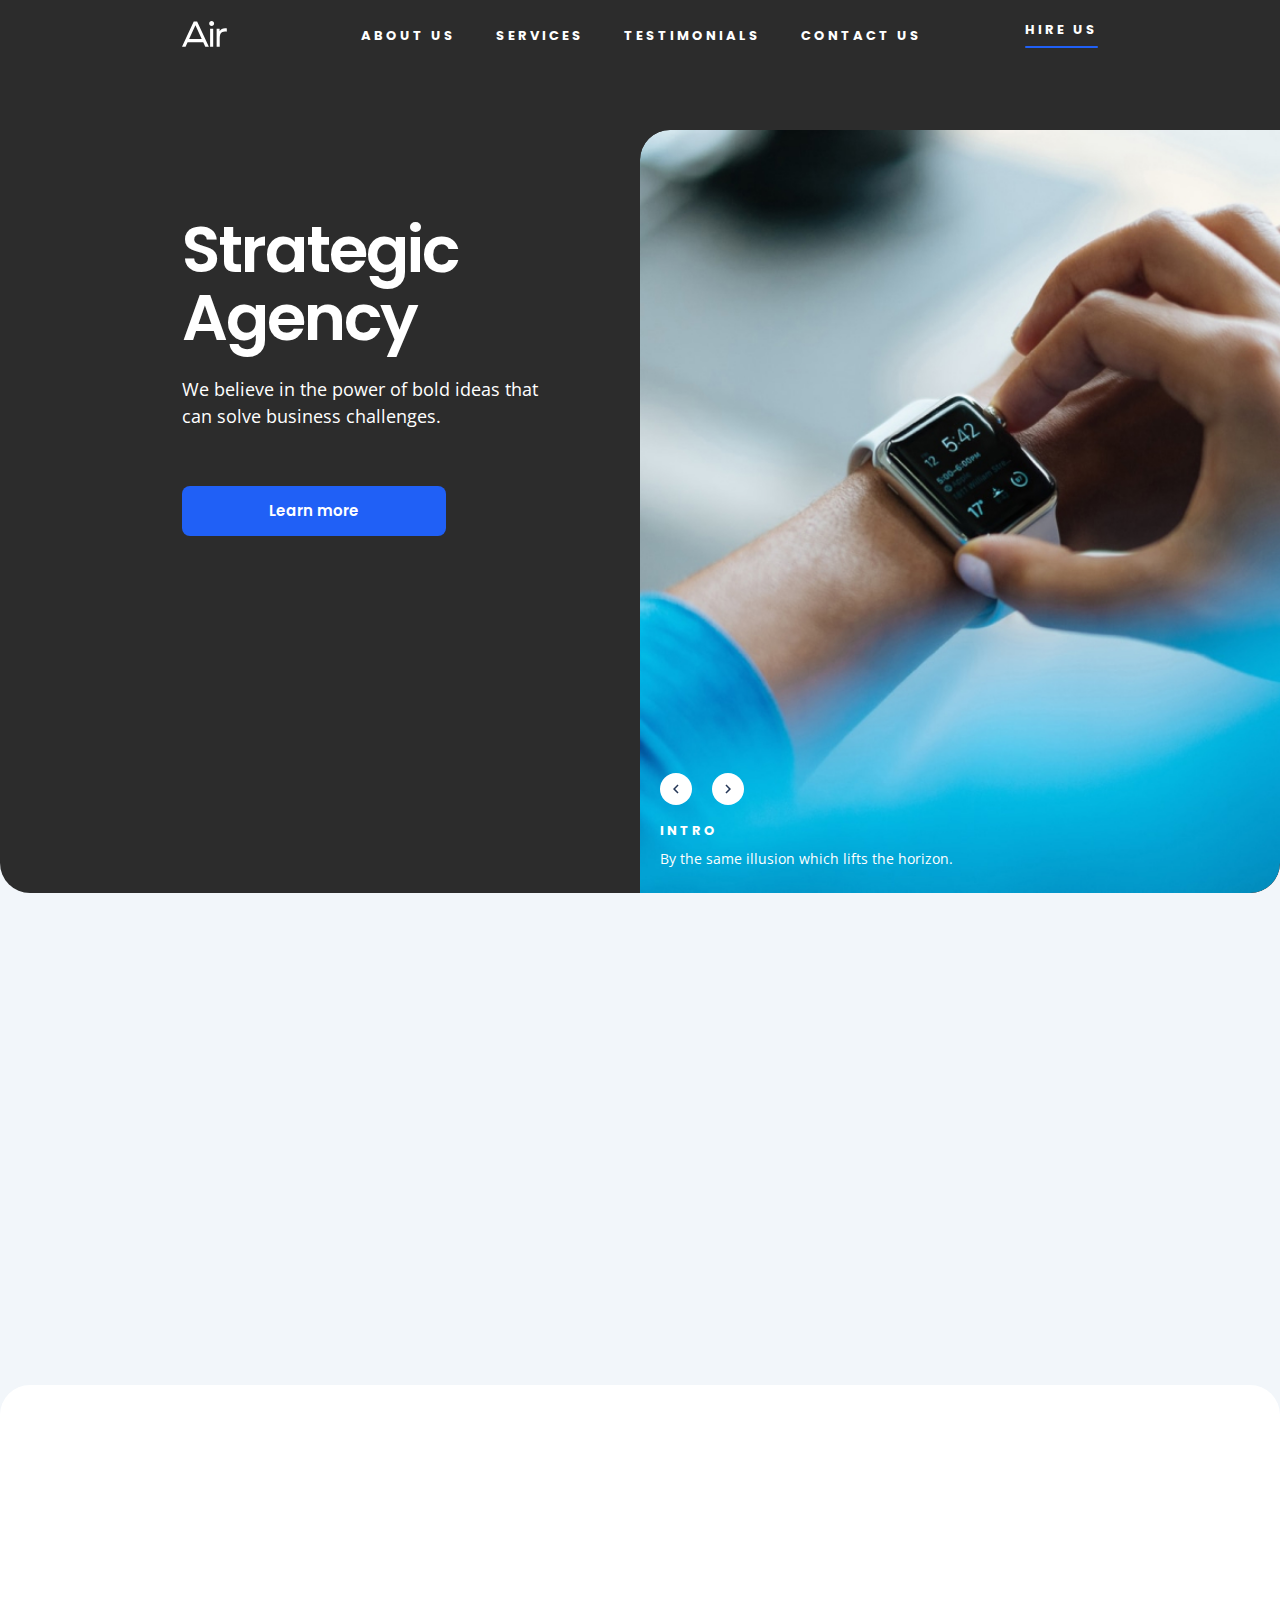
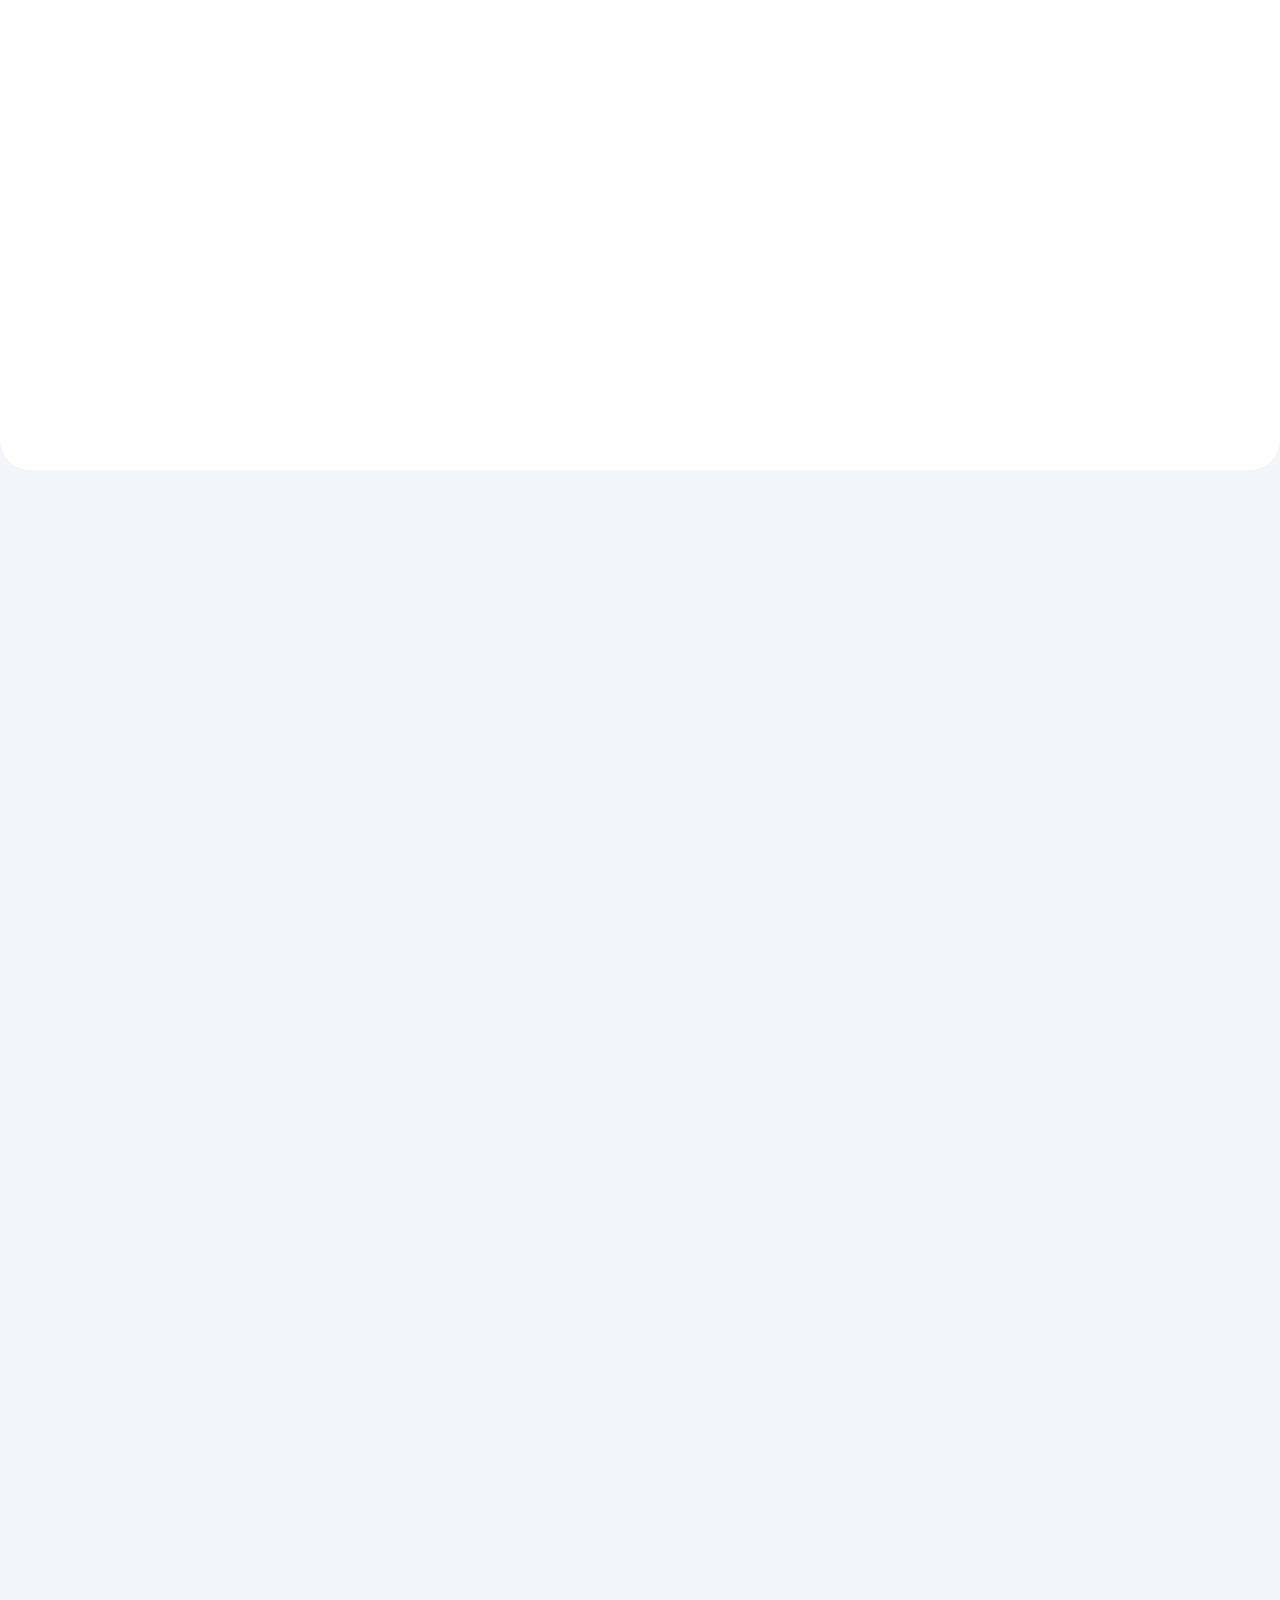
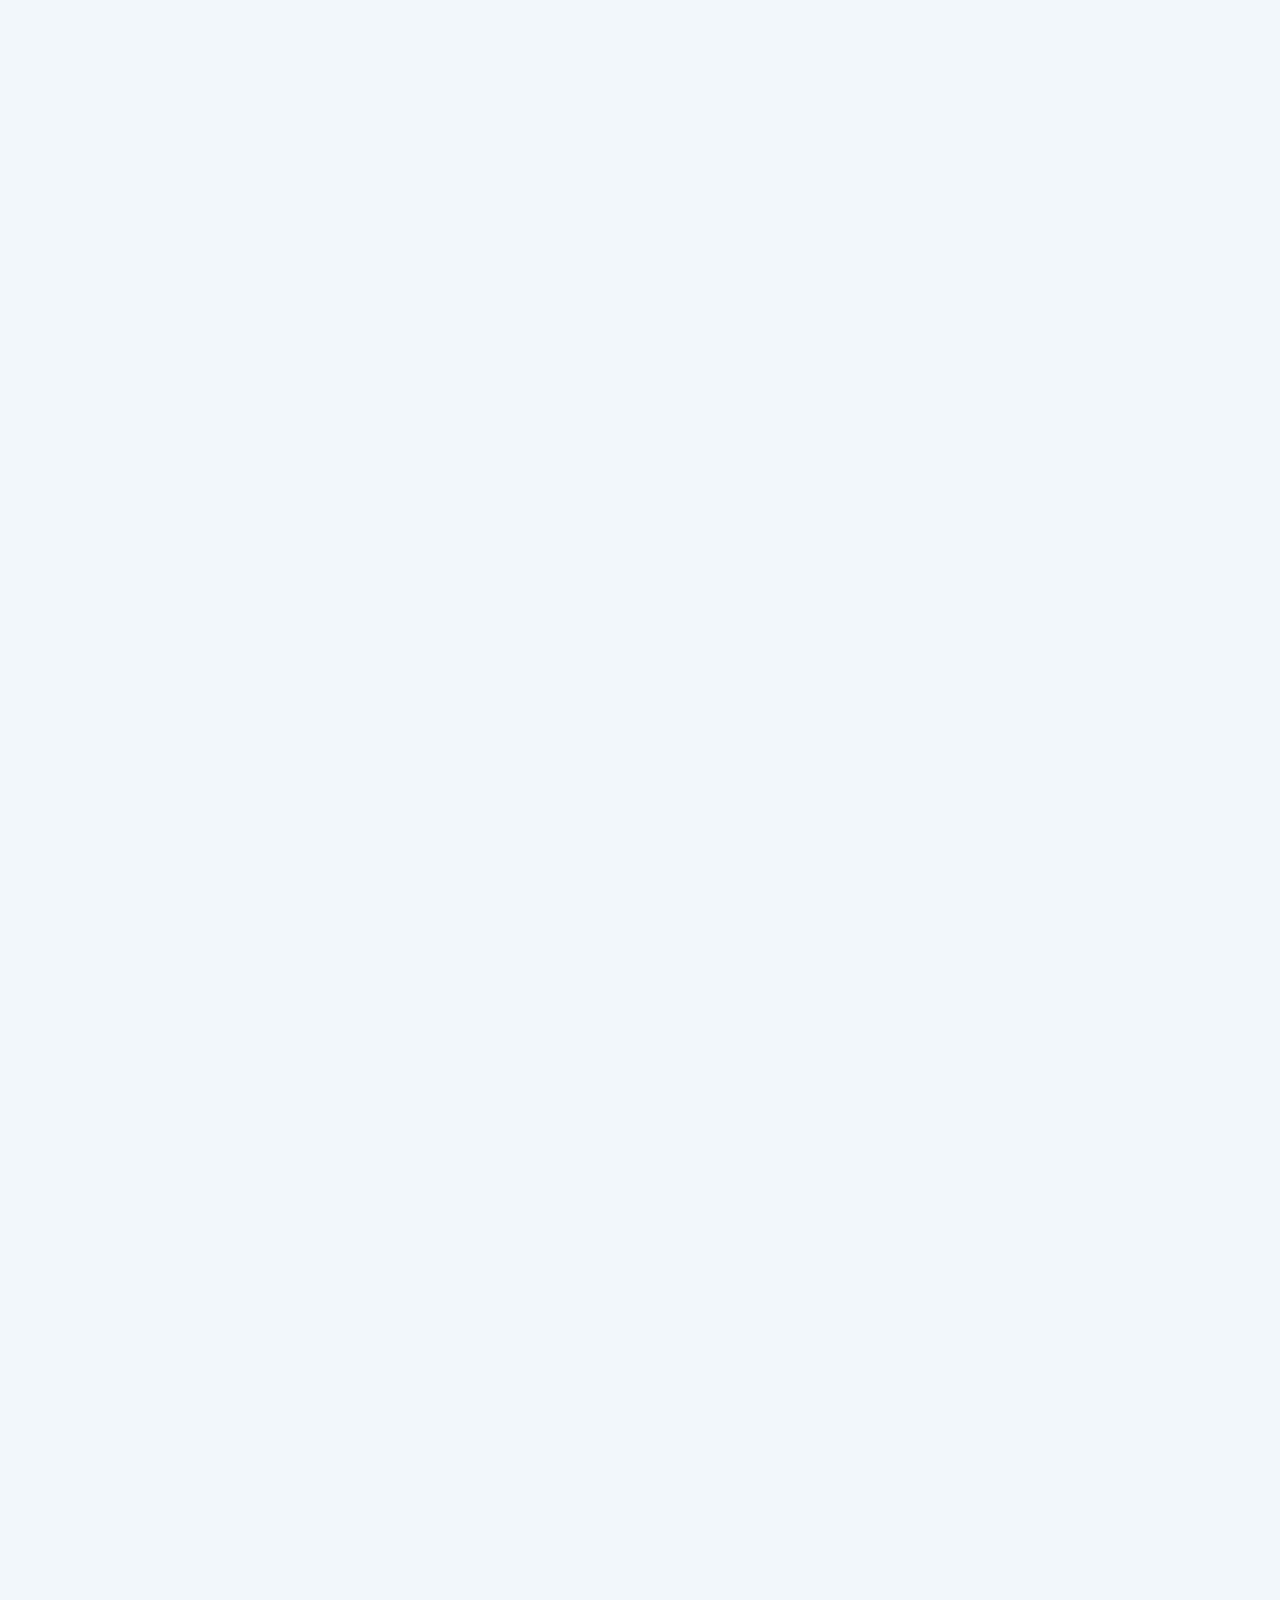
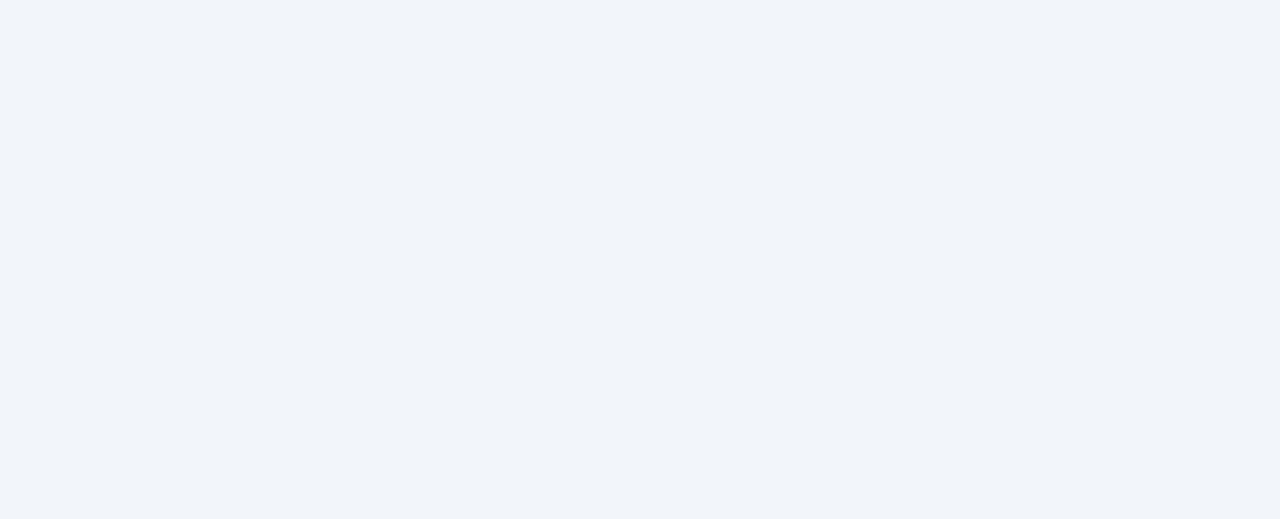
<file: index.html>
<!DOCTYPE html><html lang="en" class="page"><head><meta charset="UTF-8"><meta name="viewport" content="width=device-width, initial-scale=1.0"><title>Air</title><link rel="icon" href="Air.81f87eac.png"><link rel="stylesheet" href="main.4c3dbc16.css"><link rel="preconnect" href="https://fonts.googleapis.com"><link rel="preconnect" href="https://fonts.gstatic.com" crossorigin="anonymous"><link href="https://fonts.googleapis.com/css2?family=Lobster&family=Open+Sans:wght@400;600;700;800&family=Poppins:wght@400;500;600;700;900 family=Roboto:wght@500&display=swap" rel="stylesheet"><link href="https://fonts.googleapis.com/css2?family=Lobster&family=Poppins:wght@400;500;600;700;900&family=Roboto:wght@500&display=swap" rel="stylesheet"><link href="https://unpkg.com/aos@2.3.1/dist/aos.css" rel="stylesheet"></head><body class="page__body"> <header class="page__section header"> <div class="container"> <div class="header__top"> <div class="header__row"> <a href="#" class="logo"> <img src="air_logo.71e8cf13.svg" alt="Air" class="logo__image"> </a> <a href="#menu" class="header__menu"> <span class="header__menu-lines"></span> </a> </div> <div class="header__nav"> <nav class="nav"> <ul class="nav__list"> <li class="nav__item"> <a href="#about" class="nav__link">About us</a> </li> <li class="nav__item"> <a href="#services" class="nav__link">Services</a> </li> <li class="nav__item"> <a href="#testimonials" class="nav__link">Testimonials</a> </li> <li class="nav__item"> <a href="#contacts" class="nav__link">Contact us</a> </li> </ul> </nav> </div> <a href="#contacts" class="header__hire">Hire us</a> </div> <div class="header__content grid grid--640px grid--1024px"> <h1 class="header__title grid__item--640px-1-6 grid__item--1024px-1-4">Strategic Agency</h1> <p class="header__paragraph grid__item--640px-1-4 grid__item--1024px-1-5"> We believe in the power of bold ideas that can solve business challenges. </p> <a href="#expertise" class="button button__header grid__item--640px-1-3 grid__item--1024px-1-4">Learn more</a> </div> </div> <div class="slider"> <div class="slider__images"> <img src="slider-img-1.27e90b9b.jpg" alt="Slider image 1" class="slider__image slider__image--active"> <img src="slider-img-2.8b9c4938.jpg" alt="Slider image 2" class="slider__image"> <img src="slider-img-3.5286d879.jpg" alt="Slider image 3" class="slider__image"> </div> <div class="slider__control"> <div class="slider__buttons"> <button type="button" class="slider__button slider__button--prev"></button> <button type="button" class="slider__button slider__button--next"></button> </div> <div class="slider__text"> <div class="slider__title">Intro</div> <div class="slider__description"> By the same illusion which lifts the horizon. </div> </div> </div> </div> </header> <div class="page__menu menu" id="menu"> <div class="menu__content"> <div class="menu__top"> <div class="menu__logo"> <a href="#" class="logo"> <img src="air_logo.71e8cf13.svg" alt="Air" class="logo__image"> </a> </div> <a href="#" class="menu__close"></a> </div> <nav class="nav"> <ul class="nav__list nav__list--menu"> <li class="nav__item"> <a href="#about" class="nav__link">About us</a> </li> <li class="nav__item"> <a href="#services" class="nav__link">Services</a> </li> <li class="nav__item"> <a href="#testimonials" class="nav__link">Testimonials</a> </li> <li class="nav__item"> <a href="#contacts" class="nav__link">Contact us</a> </li> </ul> </nav> <div class="menu__socials"> <div class="socials"> <a href="https://www.facebook.com/" target="_blank" class="socials__icons"> <svg width="15" height="25" class="socials__icon"><path d="M14.667 1.667A.667.667 0 0014 1h-3.333A6.36 6.36 0 004 7v3.6H.667a.667.667 0 00-.667.667v3.466a.667.667 0 00.667.667H4v8.933a.667.667 0 00.667.667h4a.667.667 0 00.666-.667V15.4h3.494a.667.667 0 00.653-.493l.96-3.467a.667.667 0 00-.64-.84H9.333V7a1.333 1.333 0 011.334-1.2H14a.667.667 0 00.667-.667V1.667z"/></svg> </a> <a href="https://twitter.com/" target="_blank" class="socials__icons"> <svg width="25" height="22" class="socials__icon"><path d="M6.772 21.667A14.761 14.761 0 0022.026 7a10.786 10.786 0 001.973-3.786.587.587 0 00-.827-.68 2.507 2.507 0 01-2.88-.507 5.187 5.187 0 00-7.44-.227A5.507 5.507 0 0011.32 7c-4.467.267-7.533-1.853-9.987-4.76a.573.573 0 00-1 .32 12.907 12.907 0 006.134 13.4A8.973 8.973 0 01.506 19a.6.6 0 00-.187 1.12 14.668 14.668 0 006.453 1.547z"/></svg> </a> <a href="https://www.isntagram.com/" target="_blank" class="socials__icons"> <svg width="24" height="24" class="socials__icon"><path d="M12.003 5.847A6.143 6.143 0 005.85 12a6.143 6.143 0 006.152 6.153A6.143 6.143 0 0018.155 12a6.143 6.143 0 00-6.152-6.153zm0 10.153c-2.2 0-4-1.794-4-4s1.794-4 4-4 4 1.794 4 4-1.8 4-4 4zM19.84 5.595c0 .798-.642 1.435-1.435 1.435a1.435 1.435 0 111.435-1.435zm4.075 1.457c-.091-1.923-.53-3.626-1.939-5.029C20.575.62 18.872.181 16.95.084c-1.981-.112-7.919-.112-9.9 0-1.917.091-3.62.53-5.027 1.934C.614 3.42.18 5.124.084 7.046c-.112 1.982-.112 7.92 0 9.902.091 1.923.53 3.626 1.939 5.029 1.408 1.403 3.105 1.842 5.027 1.939 1.981.112 7.919.112 9.9 0 1.922-.091 3.625-.53 5.027-1.939 1.403-1.403 1.842-3.106 1.939-5.029.112-1.981.112-7.915 0-9.896zm-2.56 12.022a4.05 4.05 0 01-2.28 2.282c-1.58.626-5.328.482-7.073.482-1.746 0-5.499.139-7.073-.482a4.05 4.05 0 01-2.281-2.282c-.626-1.58-.482-5.328-.482-7.074 0-1.746-.14-5.5.482-7.074a4.05 4.05 0 012.28-2.282c1.58-.626 5.328-.482 7.074-.482 1.745 0 5.498-.139 7.073.482a4.05 4.05 0 012.28 2.282c.627 1.58.482 5.328.482 7.074 0 1.746.145 5.5-.482 7.074z"/></svg> </a> </div> </div> </div> </div> <main class="page__main"> <section class="page__section about" id="about"> <div class="container"> <div class="about__content grid grid--640px" data-aos-duration="500" data-aos-easing="ease-in-out" data-aos="fade-right"> <h2 class="about__title grid__item--640px-1-6 grid__item--1024px-2-11">Who we are</h2> <p class="about__description grid__item--640px-1-6 grid__item--1024px-2-11"> We embrace a strategic approach to creative ideas. We are interested in people and human relationships. This is the main thing you need to know about us. We believe in the power of bold ideas that can solve business challenges. </p> </div> </div> </section> <section class="page__section page__section--expertise-margin expertise"> <div class="container"> <div class="expertise__content grid grid--640px"> <a name="expertise"></a> <h2 class="expertise__title grid__item--640px-2-5 grid__item--1024px-1-12" data-aos="fade-left" data-aos-duration="500" data-aos-easing="ease-in-out"> Our expertise </h2> <div class="expertise__cards grid__item--640px-2-5 grid__item--1024px-1-12" data-aos="fade-up-left" data-aos-duration="500" data-aos-easing="ease-in-out"> <div class="expertise__card"> <img src="image_1.8c1d0b99.jpg" alt="Image 1" class="expertise__image"> <h3 class="expertise__sub-title">Branding</h3> <p class="expertise__description"> We create additional value for companies, products, services as well as verbal and visual ways to deliver it to the audience. </p> </div> <div class="expertise__card"> <img src="image_2.72cd039a.jpg" alt="Image 2" class="expertise__image"> <h3 class="expertise__sub-title">Communication</h3> <p class="expertise__description"> We strive to create communications that can increase media performance. We use everything — words, meanings, stories, art, movies. </p> </div> <div class="expertise__card"> <img src="image_3.1742c465.jpg" alt="Image 3" class="expertise__image"> <h3 class="expertise__sub-title">Strategy</h3> <p class="expertise__description"> We create business growth strategies, from the moment of its birth to the achievement of the necessary business indicators. </p> </div> </div> </div> </div> </section> <section class="page__section page__section--services-margin services" id="services"> <div class="container"> <div class="services__content grid grid--640px" data-aos="fade-up-right" data-aos-duration="500" data-aos-easing="ease-in-out"> <div class="services__info grid__item--640px-1-3 grid__item--1024px-1-4"> <span class="services__main-title">Services</span> <h2 class="services__title">Air is a full service creative agency</h2> <p class="services__description"> Deep analytics, strong strategy and bright creative ideas. <br> <br> We are sure that first-rate job is possible only if all three components are united. </p> </div> <div class="services__card grid__item--640px-1-3 grid__item--1024px-7-9"> <span class="services__count">001</span> <p class="services__skills"> Brand Development <br> Copywriting <br> Logo & Webite Design <br> Packaging </p> <a href="#expertise" class="services__button"> <span class="services__button-icon"></span> <span class="services__button-text">Learn more</span> </a> </div> <div class="services__card grid__item--640px-4-6 grid__item--1024px-10-12"> <span class="services__count">002</span> <p class="services__skills"> Сontent Production <br> Graphic Design <br> Video Production <br> Post Production </p> <a href="#expertise" class="services__button"> <span class="services__button-icon"></span> <span class="services__button-text">Learn more</span> </a> </div> <div class="services__card grid__item--640px-1-3 grid__item--1024px-7-9"> <span class="services__count">003</span> <p class="services__skills"> Marketing Strategy <br> Email Marketing <br> Paid Advertising <br> Blog Content & SEO </p> <a href="#expertise" class="services__button"> <span class="services__button-icon"></span> <span class="services__button-text">Learn more</span> </a> </div> <div class="services__card grid__item--640px-4-6 grid__item--1024px-10-12"> <span class="services__count">004</span> <p class="services__skills"> Digital Communications <br> Influencer Marketing <br> Product Placements <br> Strategic Partnerships </p> <a href="#expertise" class="services__button"> <span class="services__button-icon"></span> <span class="services__button-text">Learn more</span> </a> </div> </div> </div> </section> <section class="page__section testimonials" id="testimonials"> <div class="container"> <div class="testimonials__content"> <div class="testimonials__info" data-aos="flip-right" data-aos-duration="500" data-aos-easing="ease-in-out"> <span class="testimonials__main-title">Testimonials</span> <h2 class="testimonials__title">What people say</h2> </div> <div class="grid grid--640px"> <div class="testimonials__card grid__item--640px-1-6 grid__item--1024px-1-4" data-aos="flip-left" data-aos-duration="500" data-aos-easing="ease-in-out"> <div class="testimonials__images"> <div class="testimonials__image-rectangle testimonials__image-rectangle--first"></div> <img src="image_1.bf4f3209.jpg" alt="Photo 1" class="testimonials__image"> <div class="testimonials__image-rectangle testimonials__image-rectangle--last"></div> </div> <div class="testimonials__text"> <span class="testimonials__quote-icon"></span> <p class="testimonials__quote"> AIR’s ideas are refreshing and out of the box. Authentic team that focuses on the important path of the brand. </p> <div class="testimonials__name">Tal Gilad</div> <div class="testimonials__position">Teach for America</div> </div> </div> <div class="testimonials__card grid__item--640px-1-6 grid__item--1024px-5-8" data-aos="flip-up" data-aos-duration="500" data-aos-easing="ease-in-out"> <div class="testimonials__images"> <div class="testimonials__image-rectangle testimonials__image-rectangle--first"></div> <img src="image_2.a7311a33.jpg" alt="Photo 1" class="testimonials__image"> <div class="testimonials__image-rectangle testimonials__image-rectangle--last"></div> </div> <div class="testimonials__text"> <span class="testimonials__quote-icon"></span> <p class="testimonials__quote"> AIR is an exceptional agency that leads with creative talent, first-class account servicing. </p> <div class="testimonials__name">Azadeh Hawkins</div> <div class="testimonials__position">Hawkins Consulting</div> </div> </div> <div class="testimonials__card grid__item--640px-1-6 grid__item--1024px-9-12" data-aos="flip-left" data-aos-duration="500" data-aos-easing="ease-in-out"> <div class="testimonials__images"> <div class="testimonials__image-rectangle testimonials__image-rectangle--first"></div> <img src="image_3.c7055454.jpg" alt="Photo 1" class="testimonials__image"> <div class="testimonials__image-rectangle testimonials__image-rectangle--last"></div> </div> <div class="testimonials__text"> <span class="testimonials__quote-icon"></span> <p class="testimonials__quote"> AIR raises the agency bar to stratospheric heights on both creative output and client service. </p> <div class="testimonials__name">Michel Grover</div> <div class="testimonials__position">Hulu</div> </div> </div> </div> </div> </div> </section> <section class="page__section cta-block" data-aos-duration="500" data-aos-easing="ease-in-out" data-aos="fade-up"> <div class="container"> <div class="cta-block__content"> <h2 class="cta-block__title">Vision, Passion, Results</h2> <p class="cta-block__description"> We are sure that first-rate job is possible only if all three components are united. </p> <a href="#contacts" class="button button--cta-block">Apply</a> </div> </div> </section> <footer class="page__section footer" data-aos-duration="500" data-aos-easing="ease-in-out" data-aos="fade-up"> <div class="container"> <div class="grid grid--640px"> <a name="contacts"></a> <form action="#" class="form grid__item--640px-1-4 grid__item--1024px-1-5"> <div class="form__title">Send us a message</div> <input name="email" placeholder="Your email" type="email" class="form-field" required> <input name="name" placeholder="Your name" type="text" class="form-field" required> <textarea name="message" placeholder="Your message" type="text" class="form-field form-field--textarea" required></textarea> <button class="button button--form">Send</button> </form> <div class="contacts grid__item--640px-1-4 grid__item--1024px-7-11" id="contacts"> <div class="contacts__title">Contact us</div> <div class="contacts__info"> <div class="contacts__info-title">Call us</div> <a href="tel:654 321 987" class="contacts__info-link">654 321 987</a> </div> <div class="contacts__info"> <div class="contacts__info-title">Visit us</div> <a href="https://goo.gl/maps/3qE8CksaqUBspfmK7" target="_blank" class="contacts__info-link"> 2905 West Drive, Buffalo Grove </a> </div> <div class="footer__socials"> <div class="footer__socials-title">our socials</div> <div class="socials"> <a href="https://www.facebook.com/" target="_blank" class="socials__icons"> <svg width="15" height="25" class="socials__icon"><path d="M14.667 1.667A.667.667 0 0014 1h-3.333A6.36 6.36 0 004 7v3.6H.667a.667.667 0 00-.667.667v3.466a.667.667 0 00.667.667H4v8.933a.667.667 0 00.667.667h4a.667.667 0 00.666-.667V15.4h3.494a.667.667 0 00.653-.493l.96-3.467a.667.667 0 00-.64-.84H9.333V7a1.333 1.333 0 011.334-1.2H14a.667.667 0 00.667-.667V1.667z"/></svg> </a> <a href="https://twitter.com/" target="_blank" class="socials__icons"> <svg width="25" height="22" class="socials__icon"><path d="M6.772 21.667A14.761 14.761 0 0022.026 7a10.786 10.786 0 001.973-3.786.587.587 0 00-.827-.68 2.507 2.507 0 01-2.88-.507 5.187 5.187 0 00-7.44-.227A5.507 5.507 0 0011.32 7c-4.467.267-7.533-1.853-9.987-4.76a.573.573 0 00-1 .32 12.907 12.907 0 006.134 13.4A8.973 8.973 0 01.506 19a.6.6 0 00-.187 1.12 14.668 14.668 0 006.453 1.547z"/></svg> </a> <a href="https://www.isntagram.com/" target="_blank" class="socials__icons"> <svg width="24" height="24" class="socials__icon"><path d="M12.003 5.847A6.143 6.143 0 005.85 12a6.143 6.143 0 006.152 6.153A6.143 6.143 0 0018.155 12a6.143 6.143 0 00-6.152-6.153zm0 10.153c-2.2 0-4-1.794-4-4s1.794-4 4-4 4 1.794 4 4-1.8 4-4 4zM19.84 5.595c0 .798-.642 1.435-1.435 1.435a1.435 1.435 0 111.435-1.435zm4.075 1.457c-.091-1.923-.53-3.626-1.939-5.029C20.575.62 18.872.181 16.95.084c-1.981-.112-7.919-.112-9.9 0-1.917.091-3.62.53-5.027 1.934C.614 3.42.18 5.124.084 7.046c-.112 1.982-.112 7.92 0 9.902.091 1.923.53 3.626 1.939 5.029 1.408 1.403 3.105 1.842 5.027 1.939 1.981.112 7.919.112 9.9 0 1.922-.091 3.625-.53 5.027-1.939 1.403-1.403 1.842-3.106 1.939-5.029.112-1.981.112-7.915 0-9.896zm-2.56 12.022a4.05 4.05 0 01-2.28 2.282c-1.58.626-5.328.482-7.073.482-1.746 0-5.499.139-7.073-.482a4.05 4.05 0 01-2.281-2.282c-.626-1.58-.482-5.328-.482-7.074 0-1.746-.14-5.5.482-7.074a4.05 4.05 0 012.28-2.282c1.58-.626 5.328-.482 7.074-.482 1.745 0 5.498-.139 7.073.482a4.05 4.05 0 012.28 2.282c.627 1.58.482 5.328.482 7.074 0 1.746.145 5.5-.482 7.074z"/></svg> </a> </div> </div> </div> </div> <div class="footer__nav"> <div class="footer__logo"> <a href="#" class="logo"> <img src="air_logo.71e8cf13.svg" alt="Air" class="logo__image"> </a> </div> <nav class="nav"> <ul class="nav__list nav__list--footer"> <li class="nav__item"> <a href="#about" class="nav__link">About us</a> </li> <li class="nav__item"> <a href="#services" class="nav__link">Services</a> </li> <li class="nav__item"> <a href="#testimonials" class="nav__link">Testimonials</a> </li> <li class="nav__item"> <a href="#contacts" class="nav__link">Contact us</a> </li> </ul> </nav> </div> </div> </footer> </main> <script type="text/javascript" src="main.4278fccc.js"></script> <script src="https://unpkg.com/aos@2.3.1/dist/aos.js"></script> <script>AOS.init();</script> </body></html>
</file>
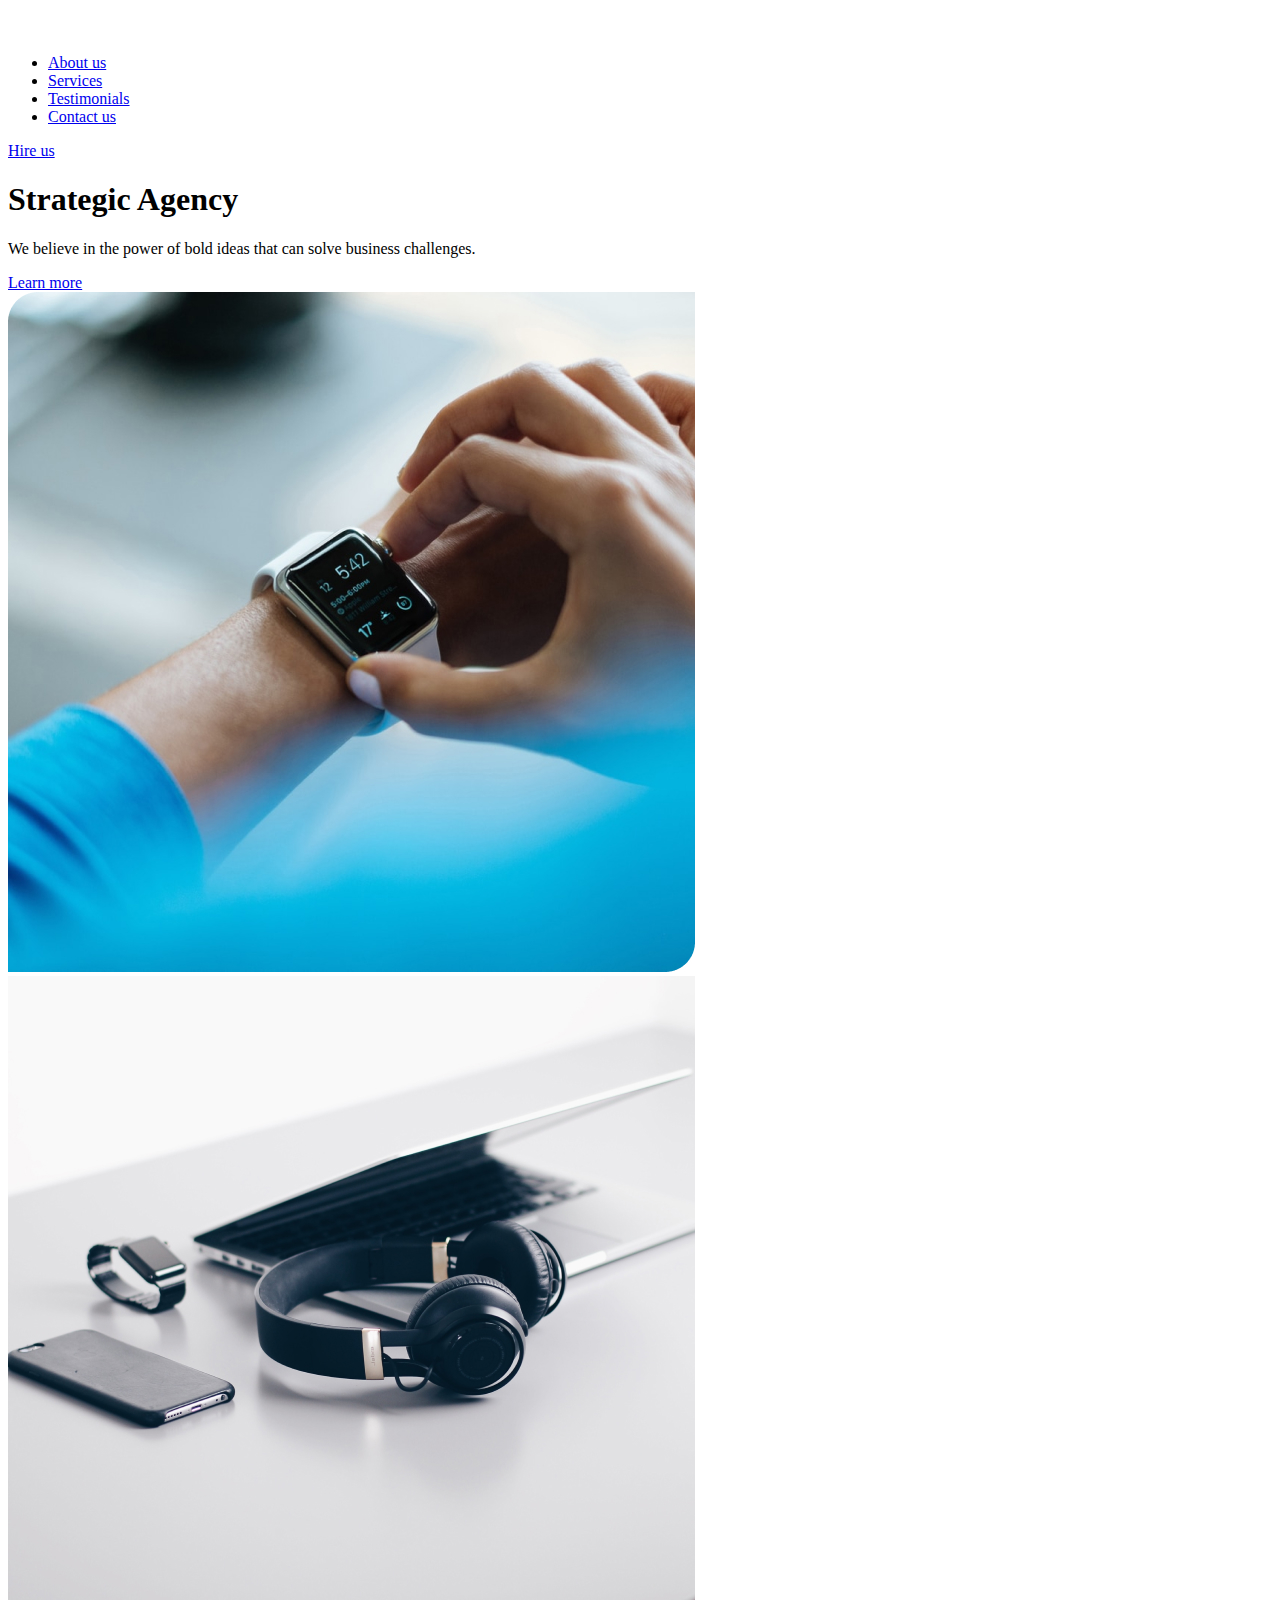
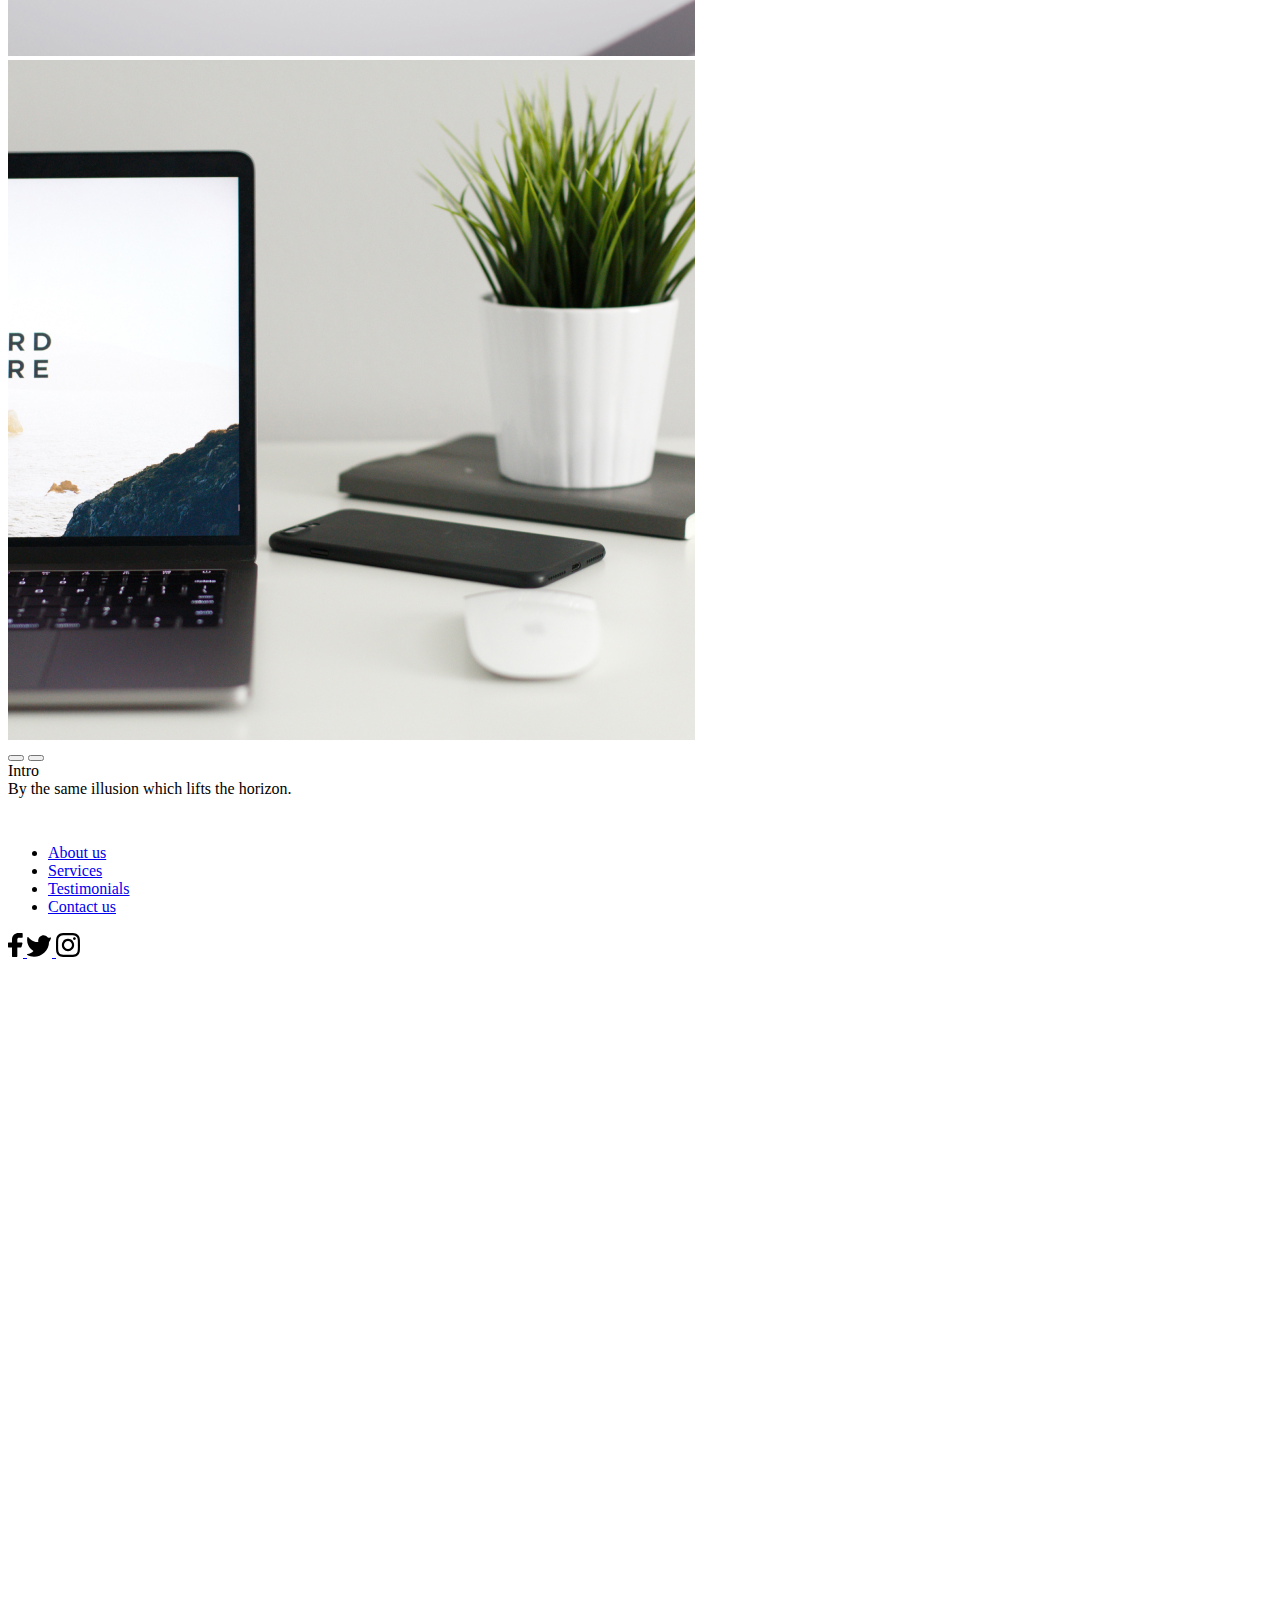
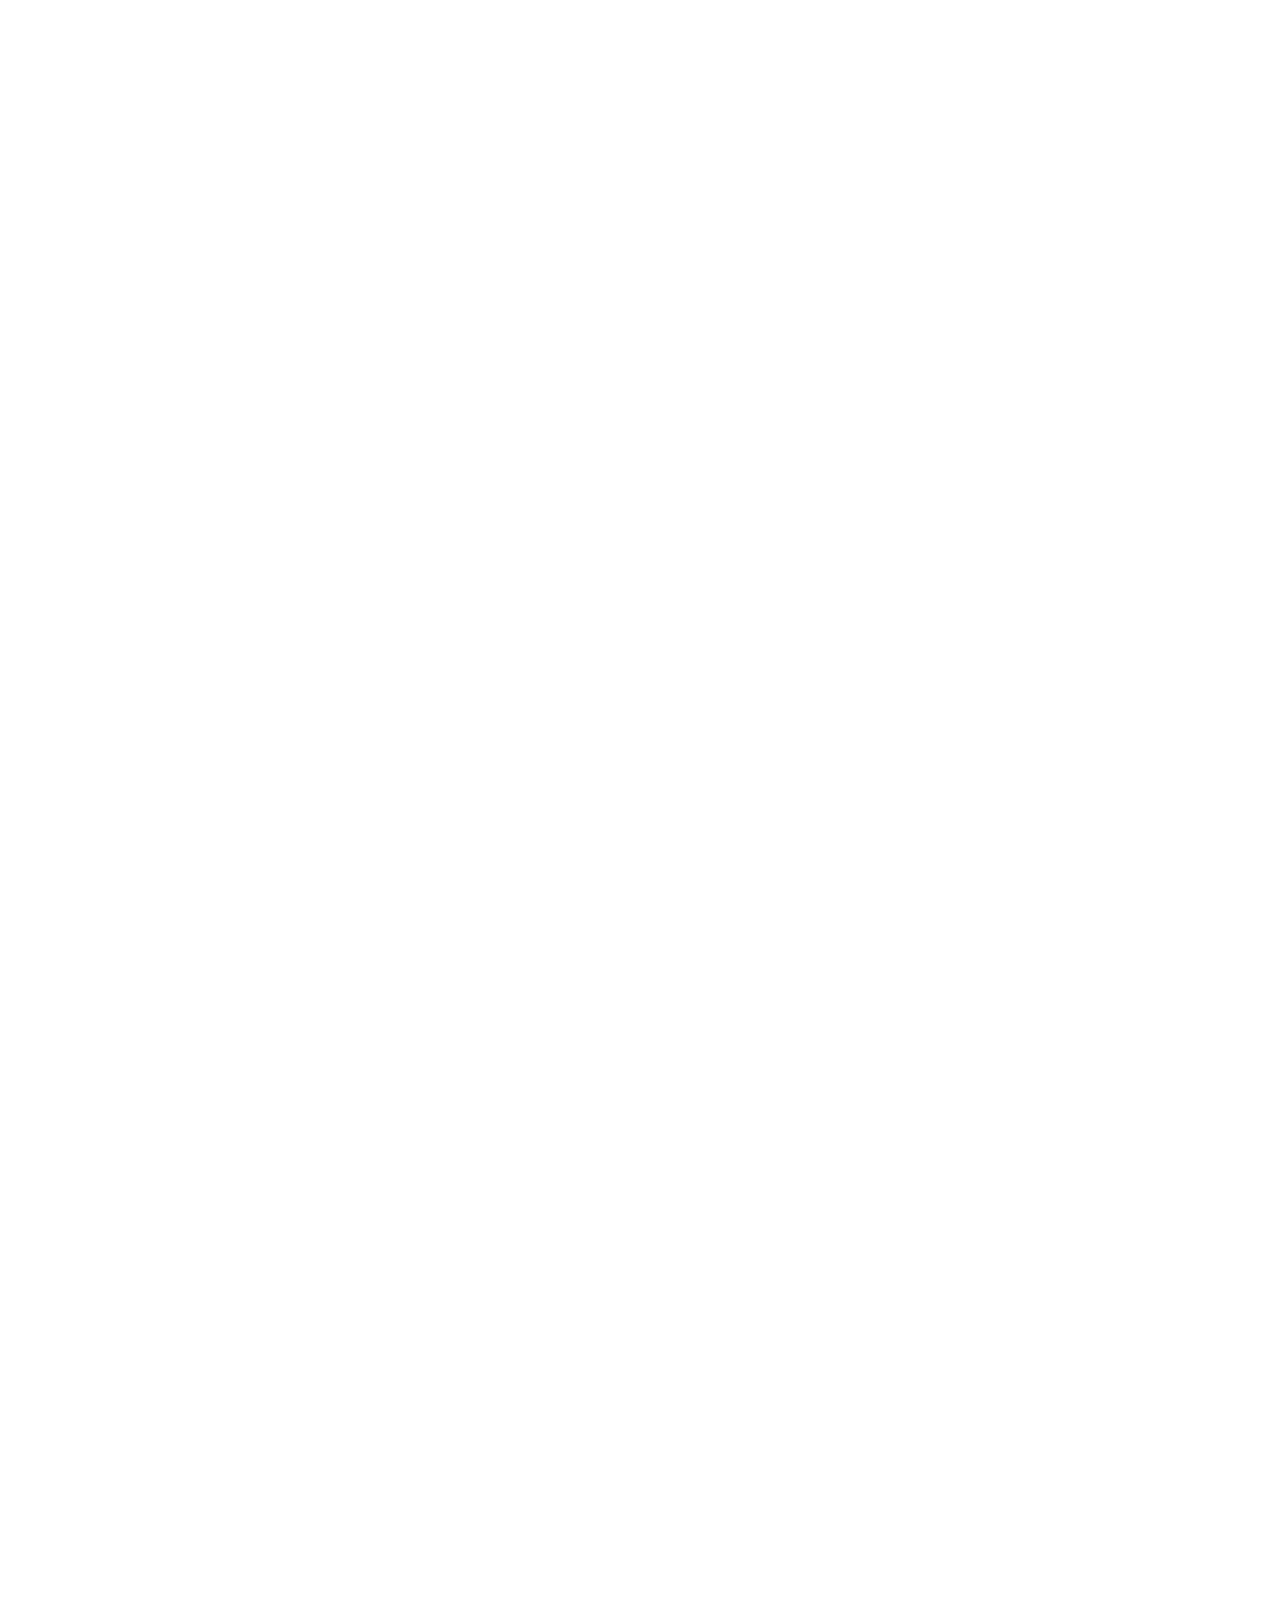
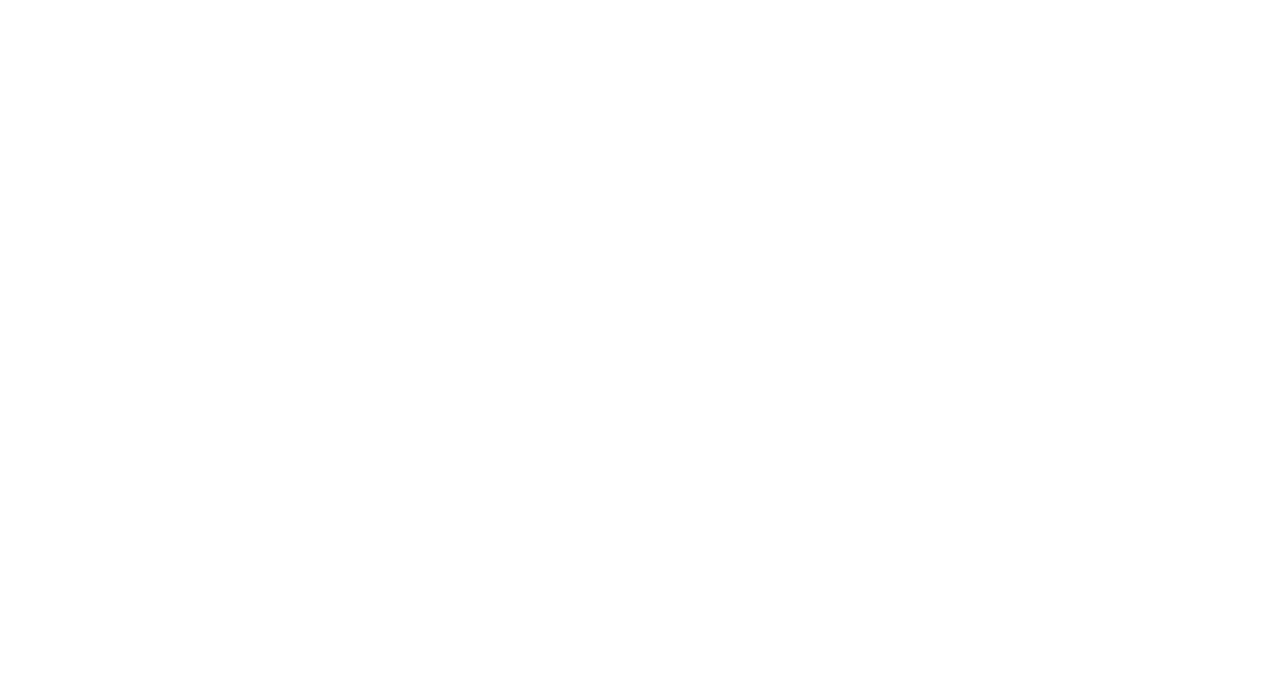
<file: src/index.html>
<!DOCTYPE html>
<html lang="en" class="page">
  <head>
    <meta charset="UTF-8">
    <meta name="viewport" content="width=device-width, initial-scale=1.0">
    <title>Air</title>
    <link rel="icon" href="./images/logo/Air.png">
    <link rel="stylesheet" href="./styles/main.scss">
    <link rel="preconnect" href="https://fonts.googleapis.com">
    <link rel="preconnect"
      href="https://fonts.gstatic.com"
      crossorigin="anonymous"
    >
    <link href="https://fonts.googleapis.com/css2?family=Lobster&family=Open+Sans:wght@400;600;700;800&family=Poppins:wght@400;500;600;700;900 family=Roboto:wght@500&display=swap"
    rel="stylesheet">
    <link href="https://fonts.googleapis.com/css2?family=Lobster&family=Poppins:wght@400;500;600;700;900&family=Roboto:wght@500&display=swap" rel="stylesheet">
    <link href="https://unpkg.com/aos@2.3.1/dist/aos.css" rel="stylesheet">
  </head>
  <body class="page__body">

    <header class="page__section header">
      <div class="container">
        <div class="header__top">
          <div class="header__row">
            <a href="#" class="logo">
              <img
                src="./images/logo/air_logo.svg"
                alt="Air"
                class="logo__image"
                >
            </a>
            <a href="#menu" class="header__menu">
              <span class="header__menu-lines"></span>
            </a>
          </div>
          <div class="header__nav">
            <nav class="nav">
              <ul class="nav__list">
                <li class="nav__item">
                  <a href="#about" class="nav__link">About us</a>
                </li>
                <li class="nav__item">
                  <a href="#services" class="nav__link">Services</a>
                </li>
                <li class="nav__item">
                  <a href="#testimonials" class="nav__link">Testimonials</a>
                </li>
                <li class="nav__item">
                  <a href="#contacts" class="nav__link">Contact us</a>
                </li>
              </ul>
            </nav>
          </div>
          <a href="#contacts" class="header__hire">Hire us</a>
        </div>
        <div class="header__content grid grid--640px grid--1024px">
          <h1 class="header__title grid__item--640px-1-6 grid__item--1024px-1-4">Strategic Agency</h1>
          <p class="header__paragraph grid__item--640px-1-4 grid__item--1024px-1-5">
            We believe in the power of bold ideas that can solve business challenges.
          </p>
          <a href="#expertise" class="button button__header grid__item--640px-1-3 grid__item--1024px-1-4">Learn more</a>
        </div>
      </div>

      <div class="slider">

        <div class="slider__images">

          <img
            src="./images/slider/slider-img-1.jpg"
            alt="Slider image 1"
            class="slider__image
             slider__image--active"
          >

          <img
          src="./images/slider/slider-img-2.jpg"
          alt="Slider image 2"
          class="slider__image"
          >

          <img
          src="./images/slider/slider-img-3.jpg"
          alt="Slider image 3"
          class="slider__image"
          >

        </div>

        <div class="slider__control">
          <div class="slider__buttons">
            <button type="button" class="slider__button slider__button--prev"></button>
            <button type="button" class="slider__button slider__button--next"></button>
          </div>
          <div class="slider__text">
            <div class="slider__title">Intro</div>
            <div class="slider__description">
              By the same illusion which lifts the horizon.
            </div>
          </div>
        </div>

      </div>
    </header>

    <div class="page__menu menu" id="menu">
      <div class="menu__content">
        <div class="menu__top">
          <div class="menu__logo">
            <a href="#" class="logo">
              <img
                src="./images/logo/air_logo.svg"
                alt="Air"
                class="logo__image"
                >
            </a>
          </div>
          <a href="#" class="menu__close"></a>
        </div>

        <nav class="nav">
          <ul class="nav__list nav__list--menu">
            <li class="nav__item">
              <a href="#about" class="nav__link">About us</a>
            </li>
            <li class="nav__item">
              <a href="#services" class="nav__link">Services</a>
            </li>
            <li class="nav__item">
              <a href="#testimonials" class="nav__link">Testimonials</a>
            </li>
            <li class="nav__item">
              <a href="#contacts" class="nav__link">Contact us</a>
            </li>
          </ul>
        </nav>

        <div class="menu__socials">
          <div class="socials">
            <a
              href="https://www.facebook.com/"
              target="_blank"
              class="socials__icons"
            >
              <svg
                width="15"
                height="25"
                class="socials__icon"
              >
                <path d="M14.6667 1.66674C14.6667 1.48993 14.5964 1.32036 14.4714 1.19533C14.3464 1.07031 14.1768 1.00007 14 1.00007H10.6667C8.98816 0.916459 7.3448 1.50059 6.09563 2.62484C4.84646 3.7491 4.09305 5.32207 4 7.00007V10.6001H0.666667C0.489856 10.6001 0.320287 10.6703 0.195262 10.7953C0.070238 10.9204 0 11.0899 0 11.2667V14.7334C0 14.9102 0.070238 15.0798 0.195262 15.2048C0.320287 15.3298 0.489856 15.4001 0.666667 15.4001H4V24.3334C4 24.5102 4.07024 24.6798 4.19526 24.8048C4.32029 24.9298 4.48986 25.0001 4.66667 25.0001H8.66667C8.84348 25.0001 9.01305 24.9298 9.13807 24.8048C9.2631 24.6798 9.33333 24.5102 9.33333 24.3334V15.4001H12.8267C12.9749 15.4022 13.1197 15.3548 13.238 15.2655C13.3563 15.1762 13.4415 15.0499 13.48 14.9067L14.44 11.4401C14.4665 11.3416 14.4701 11.2383 14.4504 11.1382C14.4308 11.0381 14.3884 10.9438 14.3265 10.8627C14.2647 10.7816 14.1851 10.7157 14.0938 10.6701C14.0025 10.6246 13.902 10.6006 13.8 10.6001H9.33333V7.00007C9.3665 6.67004 9.52149 6.36422 9.76803 6.14233C10.0146 5.92044 10.335 5.79841 10.6667 5.80007H14C14.1768 5.80007 14.3464 5.72983 14.4714 5.60481C14.5964 5.47978 14.6667 5.31021 14.6667 5.1334V1.66674Z"></path>
              </svg>
            </a>

            <a
              href="https://twitter.com/"
              target="_blank"
              class="socials__icons"
            >
              <svg
                width="25"
                height="22"
                class="socials__icon"
              >
                <path d="M6.77241 21.6671C8.744 21.733 10.7088 21.4031 12.5507 20.6968C14.3926 19.9905 16.0743 18.9221 17.4963 17.5548C18.9183 16.1875 20.0517 14.549 20.8297 12.7362C21.6077 10.9234 22.0144 8.97305 22.0257 7.00038C22.9293 5.88227 23.6002 4.59482 23.9991 3.21372C24.0289 3.1046 24.0264 2.9892 23.9922 2.88142C23.9579 2.77363 23.8931 2.67806 23.8058 2.6062C23.7184 2.53435 23.6122 2.48928 23.4998 2.47642C23.3874 2.46356 23.2737 2.48346 23.1724 2.53372C22.6997 2.76126 22.1675 2.83475 21.6509 2.74386C21.1342 2.65296 20.6591 2.40225 20.2924 2.02705C19.8243 1.51449 19.2582 1.10109 18.6274 0.811354C17.9966 0.521617 17.3141 0.361433 16.6203 0.340296C15.9265 0.319159 15.2356 0.437498 14.5883 0.6883C13.9411 0.939103 13.3508 1.31727 12.8524 1.80038C12.17 2.46126 11.6702 3.28744 11.4015 4.19862C11.1328 5.1098 11.1044 6.07499 11.3191 7.00038C6.85241 7.26705 3.78574 5.14705 1.33241 2.24038C1.25871 2.15692 1.1623 2.09672 1.05495 2.06714C0.947601 2.03757 0.833963 2.03989 0.727912 2.07382C0.621861 2.10776 0.527987 2.17184 0.457753 2.25825C0.38752 2.34465 0.343966 2.44964 0.332412 2.56038C-0.134962 5.15295 0.202184 7.82645 1.29857 10.2218C2.39495 12.6172 4.19807 14.6197 6.46574 15.9604C4.94526 17.7042 2.81002 18.7933 0.505745 19.0004C0.382295 19.0209 0.268334 19.0794 0.179814 19.1679C0.0912932 19.2563 0.0326428 19.3702 0.0120705 19.4937C-0.00850186 19.6171 0.0100338 19.7439 0.0650833 19.8563C0.120133 19.9686 0.208941 20.061 0.319079 20.1204C2.32377 21.1222 4.53139 21.6513 6.77241 21.6671Z"></path>
              </svg>
            </a>

            <a
              href="https://www.isntagram.com/"
              target="_blank"
              class="socials__icons"
            >
              <svg
                width="24"
                height="24"
                class="socials__icon"
              >
                <path d="M12.0027 5.8467C8.59743 5.8467 5.85075 8.594 5.85075 12C5.85075 15.406 8.59743 18.1533 12.0027 18.1533C15.4079 18.1533 18.1546 15.406 18.1546 12C18.1546 8.594 15.4079 5.8467 12.0027 5.8467ZM12.0027 16.0004C9.80212 16.0004 8.00312 14.2064 8.00312 12C8.00312 9.7936 9.79677 7.99955 12.0027 7.99955C14.2086 7.99955 16.0022 9.7936 16.0022 12C16.0022 14.2064 14.2032 16.0004 12.0027 16.0004ZM19.8412 5.595C19.8412 6.39295 19.1987 7.03024 18.4062 7.03024C17.6085 7.03024 16.9713 6.38759 16.9713 5.595C16.9713 4.80241 17.6138 4.15977 18.4062 4.15977C19.1987 4.15977 19.8412 4.80241 19.8412 5.595ZM23.9157 7.05166C23.8247 5.12909 23.3856 3.42608 21.9775 2.02298C20.5747 0.619882 18.8721 0.180743 16.9499 0.0843468C14.9689 -0.0281156 9.03112 -0.0281156 7.05008 0.0843468C5.1333 0.175388 3.43068 0.614526 2.02253 2.01763C0.614389 3.42073 0.180703 5.12373 0.0843279 7.0463C-0.0281093 9.02778 -0.0281093 14.9669 0.0843279 16.9483C0.175349 18.8709 0.614389 20.5739 2.02253 21.977C3.43068 23.3801 5.12794 23.8193 7.05008 23.9157C9.03112 24.0281 14.9689 24.0281 16.9499 23.9157C18.8721 23.8246 20.5747 23.3855 21.9775 21.977C23.3803 20.5739 23.8193 18.8709 23.9157 16.9483C24.0281 14.9669 24.0281 9.03314 23.9157 7.05166ZM21.3564 19.0744C20.9388 20.1241 20.1303 20.9327 19.0755 21.3558C17.496 21.9824 13.7481 21.8378 12.0027 21.8378C10.2572 21.8378 6.50396 21.977 4.92984 21.3558C3.88042 20.9381 3.07195 20.1294 2.64897 19.0744C2.02253 17.4946 2.16709 13.7458 2.16709 12C2.16709 10.2542 2.02789 6.50006 2.64897 4.92558C3.06659 3.87593 3.87507 3.06728 4.92984 2.6442C6.50931 2.01763 10.2572 2.16222 12.0027 2.16222C13.7481 2.16222 17.5014 2.02298 19.0755 2.6442C20.1249 3.06192 20.9334 3.87058 21.3564 4.92558C21.9828 6.50541 21.8383 10.2542 21.8383 12C21.8383 13.7458 21.9828 17.4999 21.3564 19.0744Z"></path>
              </svg>
            </a>
          </div>
        </div>
      </div>
    </div>

    <main class="page__main">
      <section
        class="page__section about"
        id="about"
      >
        <div class="container">
          <div
            class="about__content grid grid--640px"
            data-aos-duration="500"
            data-aos-easing="ease-in-out"
            data-aos="fade-right"
          >
            <h2 class="about__title grid__item--640px-1-6 grid__item--1024px-2-11">Who we are</h2>
            <p class="about__description grid__item--640px-1-6 grid__item--1024px-2-11">
              We embrace a strategic approach to creative ideas. We are interested in people and human relationships. This is the main thing you need to know about us. We believe in the power of bold ideas that can solve business challenges.
            </p>
          </div>
        </div>
      </section>

      <section class="page__section page__section--expertise-margin expertise">
        <div class="container">
          <div class="expertise__content grid grid--640px">
            <a name="expertise"></a>
            <h2
              class="expertise__title grid__item--640px-2-5 grid__item--1024px-1-12"
              data-aos="fade-left"
              data-aos-duration="500"
              data-aos-easing="ease-in-out"
            >
              Our expertise
            </h2>
            <div
              class="expertise__cards grid__item--640px-2-5 grid__item--1024px-1-12"
              data-aos="fade-up-left"
              data-aos-duration="500"
              data-aos-easing="ease-in-out"
            >
              <div class="expertise__card">
                <img
                src="./images/expertise/image_1.jpg"
                alt="Image 1"
                class="expertise__image"
                >
                <h3 class="expertise__sub-title">Branding</h3>
                <p class="expertise__description">
                  We create additional value for companies, products, services as well as verbal and visual ways to deliver it to the audience.
                </p>
              </div>
              <div class="expertise__card">
                <img
                src="./images/expertise/image_2.jpg"
                alt="Image 2"
                class="expertise__image"
                >
                <h3 class="expertise__sub-title">Communication</h3>
                <p class="expertise__description">
                  We strive to create communications that can increase media performance. We use everything — words, meanings, stories, art, movies.
                </p>
              </div>
              <div class="expertise__card">
                <img
                src="./images/expertise/image_3.jpg"
                alt="Image 3"
                class="expertise__image"
                >
                <h3 class="expertise__sub-title">Strategy</h3>
                <p class="expertise__description">
                  We create business growth strategies, from the moment of its birth to the achievement of the necessary business indicators.
                </p>
              </div>
            </div>
          </div>
        </div>
      </section>

      <section class="page__section page__section--services-margin services" id="services">
        <div class="container">
          <div
            class="services__content grid grid--640px"
              data-aos="fade-up-right"
              data-aos-duration="500"
              data-aos-easing="ease-in-out"
            >
            <div class="services__info grid__item--640px-1-3 grid__item--1024px-1-4">
              <span class="services__main-title">Services</span>
              <h2 class="services__title">Air is a full service creative agency</h2>
              <p class="services__description">
                Deep analytics, strong strategy and bright creative ideas.
                <br>
                <br>
                We are sure that first-rate job is possible only if all three components are united.
              </p>
            </div>

            <div class="services__card grid__item--640px-1-3 grid__item--1024px-7-9">
              <span class="services__count">001</span>
              <p class="services__skills">
                Brand Development
                <br>
                Copywriting
                <br>
                Logo & Webite Design
                <br>
                Packaging
              </p>
              <a href="#expertise" class="services__button">
                <span class="services__button-icon"></span>
                <span class="services__button-text">Learn more</span>
              </a>
            </div>
            <div class="services__card grid__item--640px-4-6 grid__item--1024px-10-12">
              <span class="services__count">002</span>
              <p class="services__skills">
                Сontent Production
                <br>
                Graphic Design
                <br>
                Video Production
                <br>
                Post Production
              </p>
              <a href="#expertise" class="services__button">
                <span class="services__button-icon"></span>
                <span class="services__button-text">Learn more</span>
              </a>
            </div>
            <div class="services__card grid__item--640px-1-3 grid__item--1024px-7-9">
              <span class="services__count">003</span>
              <p class="services__skills">
                Marketing Strategy
                <br>
                Email Marketing
                <br>
                Paid Advertising
                <br>
                Blog Content & SEO
              </p>
              <a href="#expertise" class="services__button">
                <span class="services__button-icon"></span>
                <span class="services__button-text">Learn more</span>
              </a>
            </div>
            <div class="services__card grid__item--640px-4-6 grid__item--1024px-10-12">
              <span class="services__count">004</span>
              <p class="services__skills">
                Digital Communications
                <br>
                Influencer Marketing
                <br>
                Product Placements
                <br>
                Strategic Partnerships
              </p>
              <a href="#expertise" class="services__button">
                <span class="services__button-icon"></span>
                <span class="services__button-text">Learn more</span>
              </a>
            </div>
          </div>
        </div>
      </section>

      <section class="page__section testimonials" id="testimonials">
        <div class="container">
          <div class="testimonials__content">
            <div
              class="testimonials__info"
              data-aos="flip-right"
              data-aos-duration="500"
              data-aos-easing="ease-in-out"
            >
              <span class="testimonials__main-title">Testimonials</span>
              <h2 class="testimonials__title">What people say</h2>
            </div>
            <div class="grid grid--640px">
              <div
                class="testimonials__card grid__item--640px-1-6 grid__item--1024px-1-4"
                data-aos="flip-left"
                data-aos-duration="500"
                data-aos-easing="ease-in-out"
              >
                <div class="testimonials__images">
                  <div class="testimonials__image-rectangle testimonials__image-rectangle--first"></div>
                  <img
                    src="./images/testimonials/image_1.jpg"
                    alt="Photo 1"
                    class="testimonials__image"
                  >
                  <div class="testimonials__image-rectangle testimonials__image-rectangle--last"></div>
                </div>
                <div class="testimonials__text">
                  <span class="testimonials__quote-icon"></span>
                  <p class="testimonials__quote">
                    AIR’s ideas are refreshing and out of the box. Authentic team that focuses on the important path of the brand.
                  </p>
                  <div class="testimonials__name">Tal Gilad</div>
                  <div class="testimonials__position">Teach for America</div>
                </div>
              </div>

              <div
                class="testimonials__card grid__item--640px-1-6 grid__item--1024px-5-8"
                data-aos="flip-up"
                data-aos-duration="500"
                data-aos-easing="ease-in-out"
              >
                <div class="testimonials__images">
                  <div class="testimonials__image-rectangle testimonials__image-rectangle--first"></div>
                  <img
                    src="./images/testimonials/image_2.jpg"
                    alt="Photo 1"
                    class="testimonials__image"
                  >
                  <div class="testimonials__image-rectangle testimonials__image-rectangle--last"></div>
                </div>
                <div class="testimonials__text">
                  <span class="testimonials__quote-icon"></span>
                  <p class="testimonials__quote">
                    AIR is an exceptional agency that leads with creative talent, first-class account servicing.
                  </p>
                  <div class="testimonials__name">Azadeh Hawkins</div>
                  <div class="testimonials__position">Hawkins Consulting</div>
                </div>
              </div>

              <div
                class="testimonials__card grid__item--640px-1-6 grid__item--1024px-9-12"
                data-aos="flip-left"
                data-aos-duration="500"
                data-aos-easing="ease-in-out"
              >
                <div class="testimonials__images">
                  <div class="testimonials__image-rectangle testimonials__image-rectangle--first"></div>
                  <img
                    src="./images/testimonials/image_3.jpg"
                    alt="Photo 1"
                    class="testimonials__image"
                  >
                  <div class="testimonials__image-rectangle testimonials__image-rectangle--last"></div>
                </div>
                <div class="testimonials__text">
                  <span class="testimonials__quote-icon"></span>
                  <p class="testimonials__quote">
                    AIR raises the agency bar to stratospheric heights on both creative output and client service.
                  </p>
                  <div class="testimonials__name">Michel Grover</div>
                  <div class="testimonials__position">Hulu</div>
                </div>
              </div>
            </div>
          </div>
        </div>
      </section>

      <section
        class="page__section cta-block"
        data-aos-duration="500"
        data-aos-easing="ease-in-out"
        data-aos="fade-up"
        >
        <div class="container">
          <div class="cta-block__content">
            <h2 class="cta-block__title">Vision, Passion, Results</h2>
            <p class="cta-block__description">
              We are sure that first-rate job is possible only if all three components are united.
            </p>
            <a href="#contacts" class="button button--cta-block">Apply</a>
          </div>
        </div>
      </section>

      <footer
        class="page__section footer"
        data-aos-duration="500"
        data-aos-easing="ease-in-out"
        data-aos="fade-up"
        >
        <div class="container">
          <div class="grid grid--640px">
            <a name="contacts"></a>
            <form action="#" class="form grid__item--640px-1-4 grid__item--1024px-1-5">
              <div class="form__title">Send us  a message</div>
              <input
                name="email"
                placeholder="Your email"
                type="email"
                class="form-field"
                required
              >

              <input
                name="name"
                placeholder="Your name"
                type="text"
                class="form-field"
                required
              >

              <textarea
                name="message"
                placeholder="Your message"
                type="text"
                class="form-field form-field--textarea"
                required
              ></textarea>

              <button class="button button--form">Send</button>
            </form>


            <div class="contacts grid__item--640px-1-4 grid__item--1024px-7-11" id="contacts">
              <div class="contacts__title">Contact us</div>
              <div class="contacts__info">
                <div class="contacts__info-title">Call us</div>
                <a href="tel:654 321 987" class="contacts__info-link">654 321 987</a>
              </div>

              <div class="contacts__info">
                <div class="contacts__info-title">Visit us</div>
                <a
                  href="https://goo.gl/maps/3qE8CksaqUBspfmK7"
                  target="_blank"
                  class="contacts__info-link"
                >
                2905 West Drive, Buffalo Grove
                </a>
              </div>

              <div class="footer__socials">
                <div class="footer__socials-title">our socials</div>
                <div class="socials">
                  <a
                    href="https://www.facebook.com/"
                    target="_blank"
                    class="socials__icons"
                  >
                    <svg
                      width="15"
                      height="25"
                      class="socials__icon"
                    >
                      <path d="M14.6667 1.66674C14.6667 1.48993 14.5964 1.32036 14.4714 1.19533C14.3464 1.07031 14.1768 1.00007 14 1.00007H10.6667C8.98816 0.916459 7.3448 1.50059 6.09563 2.62484C4.84646 3.7491 4.09305 5.32207 4 7.00007V10.6001H0.666667C0.489856 10.6001 0.320287 10.6703 0.195262 10.7953C0.070238 10.9204 0 11.0899 0 11.2667V14.7334C0 14.9102 0.070238 15.0798 0.195262 15.2048C0.320287 15.3298 0.489856 15.4001 0.666667 15.4001H4V24.3334C4 24.5102 4.07024 24.6798 4.19526 24.8048C4.32029 24.9298 4.48986 25.0001 4.66667 25.0001H8.66667C8.84348 25.0001 9.01305 24.9298 9.13807 24.8048C9.2631 24.6798 9.33333 24.5102 9.33333 24.3334V15.4001H12.8267C12.9749 15.4022 13.1197 15.3548 13.238 15.2655C13.3563 15.1762 13.4415 15.0499 13.48 14.9067L14.44 11.4401C14.4665 11.3416 14.4701 11.2383 14.4504 11.1382C14.4308 11.0381 14.3884 10.9438 14.3265 10.8627C14.2647 10.7816 14.1851 10.7157 14.0938 10.6701C14.0025 10.6246 13.902 10.6006 13.8 10.6001H9.33333V7.00007C9.3665 6.67004 9.52149 6.36422 9.76803 6.14233C10.0146 5.92044 10.335 5.79841 10.6667 5.80007H14C14.1768 5.80007 14.3464 5.72983 14.4714 5.60481C14.5964 5.47978 14.6667 5.31021 14.6667 5.1334V1.66674Z"></path>
                    </svg>
                  </a>

                  <a
                    href="https://twitter.com/"
                    target="_blank"
                    class="socials__icons"
                  >
                    <svg
                      width="25"
                      height="22"
                      class="socials__icon"
                    >
                      <path d="M6.77241 21.6671C8.744 21.733 10.7088 21.4031 12.5507 20.6968C14.3926 19.9905 16.0743 18.9221 17.4963 17.5548C18.9183 16.1875 20.0517 14.549 20.8297 12.7362C21.6077 10.9234 22.0144 8.97305 22.0257 7.00038C22.9293 5.88227 23.6002 4.59482 23.9991 3.21372C24.0289 3.1046 24.0264 2.9892 23.9922 2.88142C23.9579 2.77363 23.8931 2.67806 23.8058 2.6062C23.7184 2.53435 23.6122 2.48928 23.4998 2.47642C23.3874 2.46356 23.2737 2.48346 23.1724 2.53372C22.6997 2.76126 22.1675 2.83475 21.6509 2.74386C21.1342 2.65296 20.6591 2.40225 20.2924 2.02705C19.8243 1.51449 19.2582 1.10109 18.6274 0.811354C17.9966 0.521617 17.3141 0.361433 16.6203 0.340296C15.9265 0.319159 15.2356 0.437498 14.5883 0.6883C13.9411 0.939103 13.3508 1.31727 12.8524 1.80038C12.17 2.46126 11.6702 3.28744 11.4015 4.19862C11.1328 5.1098 11.1044 6.07499 11.3191 7.00038C6.85241 7.26705 3.78574 5.14705 1.33241 2.24038C1.25871 2.15692 1.1623 2.09672 1.05495 2.06714C0.947601 2.03757 0.833963 2.03989 0.727912 2.07382C0.621861 2.10776 0.527987 2.17184 0.457753 2.25825C0.38752 2.34465 0.343966 2.44964 0.332412 2.56038C-0.134962 5.15295 0.202184 7.82645 1.29857 10.2218C2.39495 12.6172 4.19807 14.6197 6.46574 15.9604C4.94526 17.7042 2.81002 18.7933 0.505745 19.0004C0.382295 19.0209 0.268334 19.0794 0.179814 19.1679C0.0912932 19.2563 0.0326428 19.3702 0.0120705 19.4937C-0.00850186 19.6171 0.0100338 19.7439 0.0650833 19.8563C0.120133 19.9686 0.208941 20.061 0.319079 20.1204C2.32377 21.1222 4.53139 21.6513 6.77241 21.6671Z"></path>
                    </svg>
                  </a>

                  <a
                    href="https://www.isntagram.com/"
                    target="_blank"
                    class="socials__icons"
                  >
                    <svg
                      width="24"
                      height="24"
                      class="socials__icon"
                    >
                      <path d="M12.0027 5.8467C8.59743 5.8467 5.85075 8.594 5.85075 12C5.85075 15.406 8.59743 18.1533 12.0027 18.1533C15.4079 18.1533 18.1546 15.406 18.1546 12C18.1546 8.594 15.4079 5.8467 12.0027 5.8467ZM12.0027 16.0004C9.80212 16.0004 8.00312 14.2064 8.00312 12C8.00312 9.7936 9.79677 7.99955 12.0027 7.99955C14.2086 7.99955 16.0022 9.7936 16.0022 12C16.0022 14.2064 14.2032 16.0004 12.0027 16.0004ZM19.8412 5.595C19.8412 6.39295 19.1987 7.03024 18.4062 7.03024C17.6085 7.03024 16.9713 6.38759 16.9713 5.595C16.9713 4.80241 17.6138 4.15977 18.4062 4.15977C19.1987 4.15977 19.8412 4.80241 19.8412 5.595ZM23.9157 7.05166C23.8247 5.12909 23.3856 3.42608 21.9775 2.02298C20.5747 0.619882 18.8721 0.180743 16.9499 0.0843468C14.9689 -0.0281156 9.03112 -0.0281156 7.05008 0.0843468C5.1333 0.175388 3.43068 0.614526 2.02253 2.01763C0.614389 3.42073 0.180703 5.12373 0.0843279 7.0463C-0.0281093 9.02778 -0.0281093 14.9669 0.0843279 16.9483C0.175349 18.8709 0.614389 20.5739 2.02253 21.977C3.43068 23.3801 5.12794 23.8193 7.05008 23.9157C9.03112 24.0281 14.9689 24.0281 16.9499 23.9157C18.8721 23.8246 20.5747 23.3855 21.9775 21.977C23.3803 20.5739 23.8193 18.8709 23.9157 16.9483C24.0281 14.9669 24.0281 9.03314 23.9157 7.05166ZM21.3564 19.0744C20.9388 20.1241 20.1303 20.9327 19.0755 21.3558C17.496 21.9824 13.7481 21.8378 12.0027 21.8378C10.2572 21.8378 6.50396 21.977 4.92984 21.3558C3.88042 20.9381 3.07195 20.1294 2.64897 19.0744C2.02253 17.4946 2.16709 13.7458 2.16709 12C2.16709 10.2542 2.02789 6.50006 2.64897 4.92558C3.06659 3.87593 3.87507 3.06728 4.92984 2.6442C6.50931 2.01763 10.2572 2.16222 12.0027 2.16222C13.7481 2.16222 17.5014 2.02298 19.0755 2.6442C20.1249 3.06192 20.9334 3.87058 21.3564 4.92558C21.9828 6.50541 21.8383 10.2542 21.8383 12C21.8383 13.7458 21.9828 17.4999 21.3564 19.0744Z"></path>
                    </svg>
                  </a>
                </div>
              </div>
            </div>
          </div>

          <div class="footer__nav">
            <div class="footer__logo">
              <a href="#" class="logo">
                <img
                  src="./images/logo/air_logo.svg"
                  alt="Air"
                  class="logo__image"
                  >
              </a>
            </div>

            <nav class="nav">
              <ul class="nav__list nav__list--footer">
                <li class="nav__item">
                  <a href="#about" class="nav__link">About us</a>
                </li>
                <li class="nav__item">
                  <a href="#services" class="nav__link">Services</a>
                </li>
                <li class="nav__item">
                  <a href="#testimonials" class="nav__link">Testimonials</a>
                </li>
                <li class="nav__item">
                  <a href="#contacts" class="nav__link">Contact us</a>
                </li>
              </ul>
            </nav>
          </div>
        </div>
      </footer>
    </main>
    <script type="text/javascript" src="scripts/main.js"></script>
    <script src="https://unpkg.com/aos@2.3.1/dist/aos.js"></script>
    <script>
      AOS.init();
    </script>
  </body>
</html>
</file>
<file: main.4c3dbc16.css>
*{padding:0;margin:0;border:none}*,:after,:before{box-sizing:border-box}:active,:focus{outline:none}a,a:hover,a:link,a:visited{text-decoration:none}aside,footer,header,main,nav,section{display:block}h1,h2,h3,h4,h5,h6,p{font-size:inherit;font-weight:inherit}ul,ul li{list-style:none}img{vertical-align:top}img,svg{max-width:100%;height:auto}address{font-style:normal}button,input,select,textarea{font-family:inherit;font-size:inherit;color:inherit;background-color:transparent}input::-ms-clear{display:none}button,input[type=submit]{display:inline-block;box-shadow:none;background-color:transparent;cursor:pointer}button::-moz-focus-inner{padding:0;border:0}button:active,button:focus,input:active,input:focus{outline:none}label{cursor:pointer}legend{display:block}.header__row,.header__top,.menu__top{display:flex;align-items:center;justify-content:space-between}.button,.header__menu,.testimonials__images{display:flex;align-items:center;justify-content:center}.cta-block,.expertise__card,.form,.header,.header__content,.testimonials__card,.testimonials__text{display:flex;flex-direction:column;justify-content:space-between}@keyframes sliderAnimation{0%{opacity:.4}to{opacity:1}}.page{font-family:Poppins,sans-serif;scroll-behavior:smooth;box-sizing:border-box}.page__body{background-color:#f2f6fa}.page__body--with-menu{overflow:hidden}.page__section{margin-bottom:120px}.page__section:last-child{margin-bottom:0}@media (min-width:640px){.page__section{margin-bottom:148px}.page__section:nth-child(n+5){margin-bottom:0}}@media (min-width:1024px){.page__section--expertise-margin{margin-bottom:250px}.page__section:--services-margin{margin-bottom:150px}}.page__menu{position:fixed;top:0;left:0;right:0;transform:translateX(-100%);transition:transform .5s}.page__menu:target{transform:translateX(0)}.container{margin:0 auto;max-width:1024px;padding:0 20px}@media (min-width:640px){.container{padding:0 40px}}@media (min-width:1024px){.container{padding:0 54px}}.header{box-sizing:border-box;background-color:#2c2c2c;position:relative;height:893px;border-radius:0 0 30px 30px}.header__top{padding:20px 0 48px}@media (min-width:640px){.header__top{padding-bottom:64px}}@media (min-width:1024px){.header__top{padding-bottom:168px}}.header__content{padding:0 0 48px}.header__menu{position:relative;right:0;width:18px;height:8px;cursor:pointer;z-index:1;transition:transform .5s ease-in-out}.header__menu-lines{display:block;position:absolute;width:100%;top:0;height:2px;background-color:#fff;transition:all .5s ease-in-out}.header__menu-lines:before{content:"";position:absolute;top:2px;width:100%;height:6px;background-color:transparent}.header__menu-lines:after{content:"";position:absolute;top:8px;width:100%;height:2px;background-color:#fff;transition:all .5s ease-in-out}.header__menu-lines:hover{background-color:#2060f6}.header__menu-lines:hover:after{width:50%;background-color:#2060f6}@media (min-width:1024px){.header__menu{display:none}}.header__nav{display:none}@media (min-width:1024px){.header__nav{display:block}}.header__hire{font-weight:700;font-size:13px;line-height:20px;text-align:center;letter-spacing:3px;text-transform:uppercase;color:#fff;position:relative;padding:0 0 8px;text-decoration:none}.header__hire:after{content:"";display:block;position:absolute;bottom:0;height:2px;width:100%;border-radius:4px;background-color:#2060f6;transition:width .5s ease-in-out}.header__hire:hover:after{width:0}.header__title{font-weight:600;font-size:52px;line-height:62px;letter-spacing:-2px;color:#fff;padding:0 0 30px}@media (min-width:640px){.header__title{font-size:64px;line-height:68px;padding-bottom:24px}}.header__paragraph{font-family:Open Sans,sans-serif;font-style:normal;font-weight:400;font-size:18px;line-height:27px;color:#fff;padding:0 0 72px}@media (min-width:640px){.header__paragraph{padding-bottom:56px}}.logo{padding:0 30px 0 0;transition:all .5s ease-in-out}.logo:hover{transform:scale(1.2)}.button{text-decoration:none;height:50px;background:#2060f6;border-radius:8px;border:2px solid transparent;font-weight:600;font-size:15px;line-height:22px;text-align:center;color:#fff;transition:all .5s ease-in-out}@media (min-width:640px){.button{width:264px}}.button:hover{background-color:#fff;border-color:#2060f6;color:#2060f6}.button--header{margin-bottom:48px}.button--cta-block{height:56px;width:280px}@media (min-width:640px){.button--cta-block{width:264px}}.button--form{width:100%;height:56px;margin-bottom:80px}@media (min-width:640px){.button--form{margin-bottom:120px}}.slider{height:390px;width:100%;border-radius:30px;overflow:hidden;position:absolute;right:0;bottom:0}@media (min-width:1024px){.slider{top:130px;width:50%;height:auto;border-radius:30px 0}}.slider__image{position:absolute;display:none;object-fit:cover;object-position:center;width:100%;height:100%;border-radius:30px;animation:sliderAnimation 4s}@media (min-width:1024px){.slider__image{border-top-right-radius:0;border-bottom-left-radius:0}}.slider__image--active{display:block}.slider__control{position:absolute;left:20px;bottom:24px}.slider__buttons{display:flex;gap:20px;padding:0 0 16px}.slider__button{width:32px;height:32px;outline:none;border:none;cursor:pointer;border-radius:50%;background-color:#fff;transition:all .5s ease-in-out}.slider__button--prev{background-image:url(left.1221c002.svg)}.slider__button--next,.slider__button--prev{background-position:50%;background-repeat:no-repeat}.slider__button--next{background-image:url(right.9500f5c6.svg)}.slider__button:hover{transform:scale(1.2)}.slider__title{font-weight:700;font-size:13px;line-height:20px;letter-spacing:3px;text-transform:uppercase;color:#fff;padding:0 0 8px}.slider__description{font-family:Open Sans,sans-serif;font-weight:400;font-size:14px;line-height:20px;color:#fff}.grid{display:grid;gap:0 24px}@media (min-width:640px){.grid{grid-template-columns:repeat(6,1fr);gap:0 30px}}@media (min-width:1024px){.grid{grid-template-columns:repeat(12,1fr);gap:0 20px}}.grid--640px{display:block}@media (min-width:640px){.grid--640px{display:grid}}@media (min-width:640px){.grid__item--640px-1-1{grid-column:1/2}}@media (min-width:640px){.grid__item--640px-1-2{grid-column:1/3}}@media (min-width:640px){.grid__item--640px-1-3{grid-column:1/4}}@media (min-width:640px){.grid__item--640px-1-4{grid-column:1/5}}@media (min-width:640px){.grid__item--640px-1-5{grid-column:1/6}}@media (min-width:640px){.grid__item--640px-1-6{grid-column:1/7}}@media (min-width:640px){.grid__item--640px-2-2{grid-column:2/3}}@media (min-width:640px){.grid__item--640px-2-3{grid-column:2/4}}@media (min-width:640px){.grid__item--640px-2-4{grid-column:2/5}}@media (min-width:640px){.grid__item--640px-2-5{grid-column:2/6}}@media (min-width:640px){.grid__item--640px-2-6{grid-column:2/7}}@media (min-width:640px){.grid__item--640px-3-3{grid-column:3/4}}@media (min-width:640px){.grid__item--640px-3-4{grid-column:3/5}}@media (min-width:640px){.grid__item--640px-3-5{grid-column:3/6}}@media (min-width:640px){.grid__item--640px-3-6{grid-column:3/7}}@media (min-width:640px){.grid__item--640px-4-4{grid-column:4/5}}@media (min-width:640px){.grid__item--640px-4-5{grid-column:4/6}}@media (min-width:640px){.grid__item--640px-4-6{grid-column:4/7}}@media (min-width:640px){.grid__item--640px-5-5{grid-column:5/6}}@media (min-width:640px){.grid__item--640px-5-6{grid-column:5/7}}@media (min-width:640px){.grid__item--640px-6-6{grid-column:6/7}}@media (min-width:1024px){.grid__item--1024px-1-1{grid-column:1/2}}@media (min-width:1024px){.grid__item--1024px-1-2{grid-column:1/3}}@media (min-width:1024px){.grid__item--1024px-1-3{grid-column:1/4}}@media (min-width:1024px){.grid__item--1024px-1-4{grid-column:1/5}}@media (min-width:1024px){.grid__item--1024px-1-5{grid-column:1/6}}@media (min-width:1024px){.grid__item--1024px-1-6{grid-column:1/7}}@media (min-width:1024px){.grid__item--1024px-1-7{grid-column:1/8}}@media (min-width:1024px){.grid__item--1024px-1-8{grid-column:1/9}}@media (min-width:1024px){.grid__item--1024px-1-9{grid-column:1/10}}@media (min-width:1024px){.grid__item--1024px-1-10{grid-column:1/11}}@media (min-width:1024px){.grid__item--1024px-1-11{grid-column:1/12}}@media (min-width:1024px){.grid__item--1024px-1-12{grid-column:1/13}}@media (min-width:1024px){.grid__item--1024px-2-2{grid-column:2/3}}@media (min-width:1024px){.grid__item--1024px-2-3{grid-column:2/4}}@media (min-width:1024px){.grid__item--1024px-2-4{grid-column:2/5}}@media (min-width:1024px){.grid__item--1024px-2-5{grid-column:2/6}}@media (min-width:1024px){.grid__item--1024px-2-6{grid-column:2/7}}@media (min-width:1024px){.grid__item--1024px-2-7{grid-column:2/8}}@media (min-width:1024px){.grid__item--1024px-2-8{grid-column:2/9}}@media (min-width:1024px){.grid__item--1024px-2-9{grid-column:2/10}}@media (min-width:1024px){.grid__item--1024px-2-10{grid-column:2/11}}@media (min-width:1024px){.grid__item--1024px-2-11{grid-column:2/12}}@media (min-width:1024px){.grid__item--1024px-2-12{grid-column:2/13}}@media (min-width:1024px){.grid__item--1024px-3-3{grid-column:3/4}}@media (min-width:1024px){.grid__item--1024px-3-4{grid-column:3/5}}@media (min-width:1024px){.grid__item--1024px-3-5{grid-column:3/6}}@media (min-width:1024px){.grid__item--1024px-3-6{grid-column:3/7}}@media (min-width:1024px){.grid__item--1024px-3-7{grid-column:3/8}}@media (min-width:1024px){.grid__item--1024px-3-8{grid-column:3/9}}@media (min-width:1024px){.grid__item--1024px-3-9{grid-column:3/10}}@media (min-width:1024px){.grid__item--1024px-3-10{grid-column:3/11}}@media (min-width:1024px){.grid__item--1024px-3-11{grid-column:3/12}}@media (min-width:1024px){.grid__item--1024px-3-12{grid-column:3/13}}@media (min-width:1024px){.grid__item--1024px-4-4{grid-column:4/5}}@media (min-width:1024px){.grid__item--1024px-4-5{grid-column:4/6}}@media (min-width:1024px){.grid__item--1024px-4-6{grid-column:4/7}}@media (min-width:1024px){.grid__item--1024px-4-7{grid-column:4/8}}@media (min-width:1024px){.grid__item--1024px-4-8{grid-column:4/9}}@media (min-width:1024px){.grid__item--1024px-4-9{grid-column:4/10}}@media (min-width:1024px){.grid__item--1024px-4-10{grid-column:4/11}}@media (min-width:1024px){.grid__item--1024px-4-11{grid-column:4/12}}@media (min-width:1024px){.grid__item--1024px-4-12{grid-column:4/13}}@media (min-width:1024px){.grid__item--1024px-5-5{grid-column:5/6}}@media (min-width:1024px){.grid__item--1024px-5-6{grid-column:5/7}}@media (min-width:1024px){.grid__item--1024px-5-7{grid-column:5/8}}@media (min-width:1024px){.grid__item--1024px-5-8{grid-column:5/9}}@media (min-width:1024px){.grid__item--1024px-5-9{grid-column:5/10}}@media (min-width:1024px){.grid__item--1024px-5-10{grid-column:5/11}}@media (min-width:1024px){.grid__item--1024px-5-11{grid-column:5/12}}@media (min-width:1024px){.grid__item--1024px-5-12{grid-column:5/13}}@media (min-width:1024px){.grid__item--1024px-6-6{grid-column:6/7}}@media (min-width:1024px){.grid__item--1024px-6-7{grid-column:6/8}}@media (min-width:1024px){.grid__item--1024px-6-8{grid-column:6/9}}@media (min-width:1024px){.grid__item--1024px-6-9{grid-column:6/10}}@media (min-width:1024px){.grid__item--1024px-6-10{grid-column:6/11}}@media (min-width:1024px){.grid__item--1024px-6-11{grid-column:6/12}}@media (min-width:1024px){.grid__item--1024px-6-12{grid-column:6/13}}@media (min-width:1024px){.grid__item--1024px-7-7{grid-column:7/8}}@media (min-width:1024px){.grid__item--1024px-7-8{grid-column:7/9}}@media (min-width:1024px){.grid__item--1024px-7-9{grid-column:7/10}}@media (min-width:1024px){.grid__item--1024px-7-10{grid-column:7/11}}@media (min-width:1024px){.grid__item--1024px-7-11{grid-column:7/12}}@media (min-width:1024px){.grid__item--1024px-7-12{grid-column:7/13}}@media (min-width:1024px){.grid__item--1024px-8-8{grid-column:8/9}}@media (min-width:1024px){.grid__item--1024px-8-9{grid-column:8/10}}@media (min-width:1024px){.grid__item--1024px-8-10{grid-column:8/11}}@media (min-width:1024px){.grid__item--1024px-8-11{grid-column:8/12}}@media (min-width:1024px){.grid__item--1024px-8-12{grid-column:8/13}}@media (min-width:1024px){.grid__item--1024px-9-9{grid-column:9/10}}@media (min-width:1024px){.grid__item--1024px-9-10{grid-column:9/11}}@media (min-width:1024px){.grid__item--1024px-9-11{grid-column:9/12}}@media (min-width:1024px){.grid__item--1024px-9-12{grid-column:9/13}}@media (min-width:1024px){.grid__item--1024px-10-10{grid-column:10/11}}@media (min-width:1024px){.grid__item--1024px-10-11{grid-column:10/12}}@media (min-width:1024px){.grid__item--1024px-10-12{grid-column:10/13}}@media (min-width:1024px){.grid__item--1024px-11-11{grid-column:11/12}}@media (min-width:1024px){.grid__item--1024px-11-12{grid-column:11/13}}@media (min-width:1024px){.grid__item--1024px-12-12{grid-column:12/13}}.nav__list{display:flex;align-items:center;list-style:none}.nav__list--footer,.nav__list--menu{display:flex;flex-direction:column;align-items:flex-start;gap:24px}@media (min-width:640px){.nav__list--footer{flex-direction:row;gap:0}}.nav__item{padding:0 48px 0 0}@media (min-width:640px){.nav__item{padding:0 40px 0 0}.nav__item:last-child{padding:0}}.nav__link{font-weight:700;font-size:13px;line-height:20px;text-align:center;letter-spacing:3px;text-transform:uppercase;text-decoration:none;color:#fff;position:relative;padding-bottom:8px}.nav__link:after{content:"";position:absolute;left:0;bottom:0;width:0;height:2px;background-color:#2060f6;transition:all .5s ease-in-out}.nav__link:hover:after{width:100%}.menu{height:100%;background-color:#2c2c2c;z-index:2}.menu__content{padding:48px}.menu__top{padding-bottom:48px}.menu__close{background-image:url(cross.2a15d6b2.svg);background-position:50%;background-size:cover;background-repeat:no-repeat;width:20px;height:20px;transition:all .5s ease-in-out}.menu__close:hover{transform:scale(3)}.menu__socials{padding:48px 0}.socials{display:flex;gap:32px}.socials__icons{width:32px;height:32px}.socials__icon{fill:#fff;transition:all .5s ease-in-out}.socials__icon:hover{fill:#2060f6}.about__title{font-weight:600;font-size:32px;line-height:48px;text-align:center;color:#253757;padding:0 0 24px}@media (min-width:640px){.about__title{padding-bottom:16px}}.about__description{font-family:Open Sans,sans-serif;font-weight:600;font-size:22px;line-height:33px;text-align:center;color:#6c788b}.expertise{background-color:#fff;border-radius:30px}@media (min-width:1024px){.expertise__cards{display:flex;gap:160px}}.expertise__title{font-style:normal;font-weight:600;font-size:44px;line-height:53px;text-align:center;color:#253757;padding:72px 0 56px}@media (min-width:640px){.expertise__title{padding:128px 0 64px}}.expertise__card{align-items:center;padding-bottom:56px}@media (min-width:640px){.expertise__card{padding-bottom:72px}}.expertise__image{width:166px;height:166px;border-radius:16px}.expertise__sub-title{font-weight:600;font-size:20px;line-height:28px;color:#253757;text-align:center;padding:32px 0 16px}.expertise__description{font-weight:400;font-size:14px;line-height:21px;text-align:center;color:#6c788b}.services{box-sizing:border-box}.services__info{margin-bottom:56px}@media (min-width:1024px){.services__info{margin:0}}.services__main-title{font-weight:700;font-size:13px;line-height:20px;text-align:center;letter-spacing:3px;text-transform:uppercase;color:#c0cdd7;padding-bottom:16px}.services__title{font-weight:600;font-size:32px;line-height:42px;color:#253757;padding-bottom:24px}.services__description{font-family:Open Sans,sans-serif;font-weight:400;font-size:14px;line-height:21px;color:#6c788b}.services__card{width:100%;height:264px;background:#fff;box-shadow:0 9px 18px rgba(37,41,49,.03);border-radius:16px;padding:32px;margin-bottom:24px;cursor:pointer;transition:all .5s ease-in-out}.services__card:hover{background-color:#c0cdd7}@media (min-width:640px){.services__card{margin-bottom:30px}.services__card:nth-child(odd){transform:translateY(-50%)}}@media (min-width:1024px){.services__card{margin-bottom:20px}}.services__count{width:46px;height:24px;text-align:center;text-transform:uppercase;color:#2060f6;padding:2px 12px;background-color:rgba(32,96,246,.1);border-radius:23px}.services__count,.services__skills{font-weight:600;font-size:13px;line-height:20px}.services__skills{font-family:Open Sans,sans-serif;color:#6c788b;padding:24px 0 32px}.services__button{display:flex;align-items:center;gap:16px;position:relative}.services__button-icon{background-image:url(arrow.e8125ff2.svg);background-position:50%;background-repeat:no-repeat;display:block;width:40px;height:40px;border-radius:50%;background-color:#2060f6;transition:all .5s ease-in-out}.services__button-text{font-weight:600;font-size:15px;line-height:22px;text-align:center;color:#334563;transition:all .5s ease-in-out}.services__button:hover .services__button-icon{transform:scale(1.2)}.services__button:hover .services__button-text{color:#2060f6}.testimonials__main-title{font-weight:700;font-size:13px;line-height:20px;text-align:center;letter-spacing:3px;text-transform:uppercase;color:#c0cdd7;padding-bottom:16px}.testimonials__title{font-weight:600;font-size:32px;line-height:48px;display:flex;align-items:center;color:#253757;padding-bottom:56px}.testimonials__card{align-items:center;width:100%;background-color:#fff;box-shadow:0 9px 18px rgba(37,41,49,.03);border-radius:16px;cursor:pointer;padding:32px 48px;margin-bottom:24px;transition:all .5s ease-in-out!important}.testimonials__card:hover{background-color:#334563}@media (min-width:640px){.testimonials__card{padding:32px 98px;margin-bottom:30px}}@media (min-width:1024px){.testimonials__card{padding:32px 45px;margin-bottom:0}}.testimonials__images{position:relative;width:196px;height:196px;margin-bottom:28px}.testimonials__image{width:110px;height:110px;border-radius:50%;z-index:2}.testimonials__image-rectangle{position:absolute;width:110px;height:45px;border-radius:12px;transform:rotate(-60deg);background-color:#2060f6}.testimonials__image-rectangle--first{top:20%;left:3%}.testimonials__image-rectangle--last{bottom:20%;right:3%}.testimonials__text{align-items:center}.testimonials__quote-icon{background-image:url(quote.9c09af89.svg);display:block;width:20px;height:18px;margin-bottom:10px}.testimonials__quote{color:#6c788b;margin-bottom:16px}.testimonials__name,.testimonials__quote{font-family:Open Sans,sans-serif;font-weight:600;font-size:13px;line-height:20px;text-align:center}.testimonials__name{color:#253757;margin-bottom:4px}.testimonials__position{font-weight:700;font-size:13px;line-height:20px;text-align:center;letter-spacing:3px;text-transform:uppercase;color:#c0cdd7}.cta-block{background-color:#fff;padding:72px 0;align-items:center}@media (min-width:640px){.cta-block{padding:200px 0;background-image:url(Shapes.4fe94914.png);background-size:cover;background-repeat:no-repeat}}.cta-block__content{display:flex;flex-direction:column;align-items:center}.cta-block__title{font-weight:600;font-size:44px;line-height:53px;text-align:center;color:#253757;margin-bottom:24px}@media (min-width:640px){.cta-block__title{font-size:52px;line-height:62px}}.cta-block__description{font-family:Open Sans,sans-serif;font-weight:600;font-size:22px;line-height:33px;text-align:center;color:#6c788b;margin-bottom:56px}@media (min-width:640px){.cta-block__description{font-size:24px;line-height:36px;margin-bottom:64px}}.form{max-width:362px}.form__title{font-size:32px;line-height:42px;padding-bottom:48px}.form-field,.form__title{font-weight:600;color:#fff}.form-field{height:40px;border-bottom:1px solid #fff;margin-bottom:40px;transition:all .5s ease-in-out;font-size:15px;line-height:22px}.form-field:last-child{margin-bottom:56px}.form-field::placeholder{font-weight:600;font-size:15px;line-height:22px;color:#fff;opacity:.7}.form-field:hover:focus{border-bottom:1px solid #144ed4;background:transparent}.form-field--textarea{font-family:inherit;overflow:hidden;resize:none;margin-bottom:80px}.contacts__title{font-weight:600;font-size:32px;line-height:48px;color:#fff;margin-bottom:48px}.contacts__info{margin-bottom:40px}.contacts__info-title{font-weight:700;font-size:13px;line-height:20px;letter-spacing:3px;text-transform:uppercase;color:#fff;opacity:.5;margin-bottom:8px}.contacts__info-link{font-family:Open Sans,sans-serif;font-weight:600;font-size:24px;line-height:36px;color:#fff;transition:all .5s ease-in-out}.contacts__info-link:hover{color:#2060f6}.footer{background-color:#2c2c2c;padding:72px 0 80px;border-radius:30px 30px 0 0}.footer__socials{margin-bottom:84px}@media (min-width:640px){.footer__socials{margin-bottom:145px}}.footer__socials-title{font-weight:700;font-size:13px;line-height:20px;letter-spacing:3px;text-transform:uppercase;color:#fff;opacity:.5;margin-bottom:16px}.footer__logo{margin-bottom:48px}@media (min-width:1024px){.footer__nav{display:flex;justify-content:space-between}}
/*# sourceMappingURL=main.4c3dbc16.css.map */
</file>
